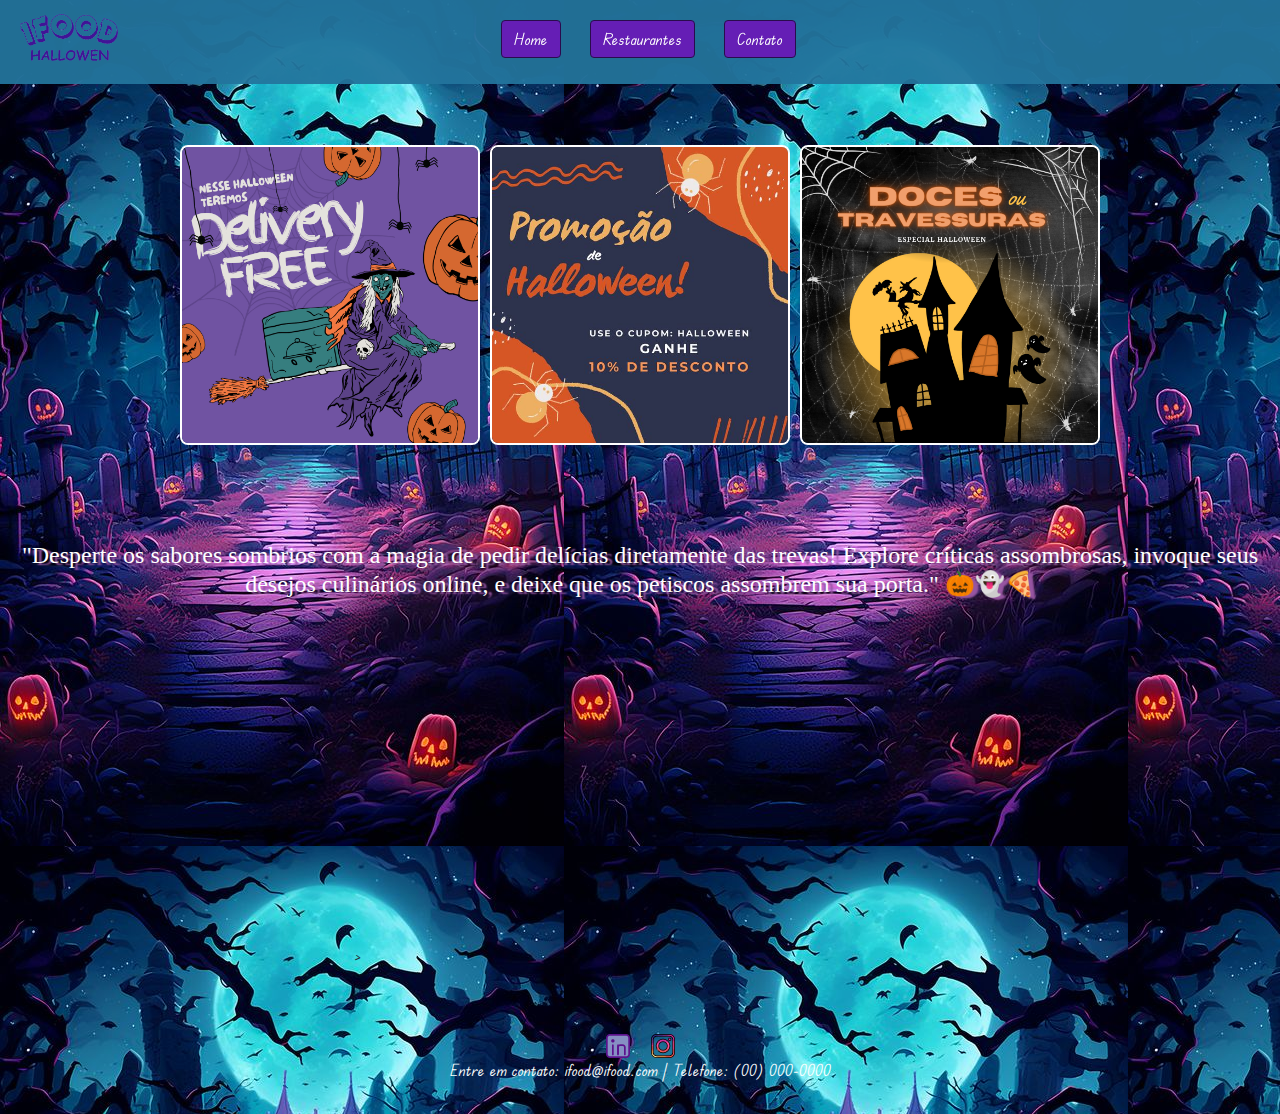
<file: index.html>
<!DOCTYPE html>
<html lang="pt-br">
    <head>
        <meta charset="UTF-8">
        <meta name="viewport" content="width=device-width, initial-scale=1.0">
        <title>iFood</title>
        <link rel="icon" href="image/iFood (7).png" type="image/x-icon">
        <link rel="stylesheet" href="https://stackpath.bootstrapcdn.com/bootstrap/4.5.2/css/bootstrap.min.css">
        <link rel="stylesheet" href="style.css">
    </head>
<body>

<div class="container-fluid d-flex justify-content-center my-3">
    <nav>
        <div class="container-fluid">
            <img src="image/iFood.png" alt="Logo iFood" class="img-fluid small-logo">
               <ul class="list-inline">
            <li class="list-inline-item ml-3"><a class="btn btn-primary" href="index.html">Home</a></li>
            <li class="list-inline-item ml-3"><a class="btn btn-primary" href="restaurantes.html">Restaurantes</a></li>
            <li class="list-inline-item ml-3"><a class="btn btn-primary" href="contato.html">Contato</a></li>
        </ul>
        </div>
    </nav>
</div>

<header class="bg-dark text-white text-center py-5">
    <div class="d-flex justify-content-center align-items-center">
        <img src="image/hallowen1.png" alt="imagemhallowen" class="img-fluid smaller-image" id="image1">
        <img src="image/promohallowen.jpg" alt="imagemhallowen" class="img-fluid smaller-image" id="image2">
        <img src="image/hallowen2.png" alt="imagemhallowen" class="img-fluid smaller-image" id="image3">
    </div>
</header>

<section id="home" class="text-center my-5">
    <p class="mt-3"> <h4>"Desperte os sabores sombrios com a magia de pedir delícias diretamente das trevas! Explore críticas assombrosas, invoque seus desejos culinários online, e deixe que os petiscos assombrem sua porta." 🎃👻🍕</h4> </p>
</section>

<section id="video-section" class="text-center my-5">>
    <iframe width="560" height="315" src="https://www.youtube.com/embed/zUqdKwbC6_k?si=3lnt29tyQ8cTDMBg" title="YouTube video player" frameborder="0" allow="accelerometer; autoplay; clipboard-write; encrypted-media; gyroscope; picture-in-picture; web-share" allowfullscreen></iframe>
</section>

 <script src="https://code.jquery.com/jquery-3.5.1.slim.min.js"></script>
 <script src="https://cdn.jsdelivr.net/npm/@popperjs/core@2.0.9/dist/umd/popper.min.js"></script>
 <script src="https://stackpath.bootstrapcdn.com/bootstrap/4.5.2/js/bootstrap.min.js"></script>
 <script>
        function onSubmit () {
            alert('Feedback enviado com sucesso!');
        }
 </script>

</body>
<footer class="bg-dark text-white text-center py-3 footer">
    <div>
     <a href="https://www.linkedin.com/company/ifood-/" target="_blank" class="text-white mx-2">
         <img src="image/linkedin (1).png" alt="redesocial">
         
     </a>
     <a href="https://www.instagram.com/ifoodbrasil/" target="_blank" class="text-white mx-2">
         <img src="image/instagram.png" alt="redesocial">
        
     </a>
 </div>
 <p>Entre em contato: ifood@ifood.com | Telefone: (00) 000-0000</p>
</footer>
</html>
</file>
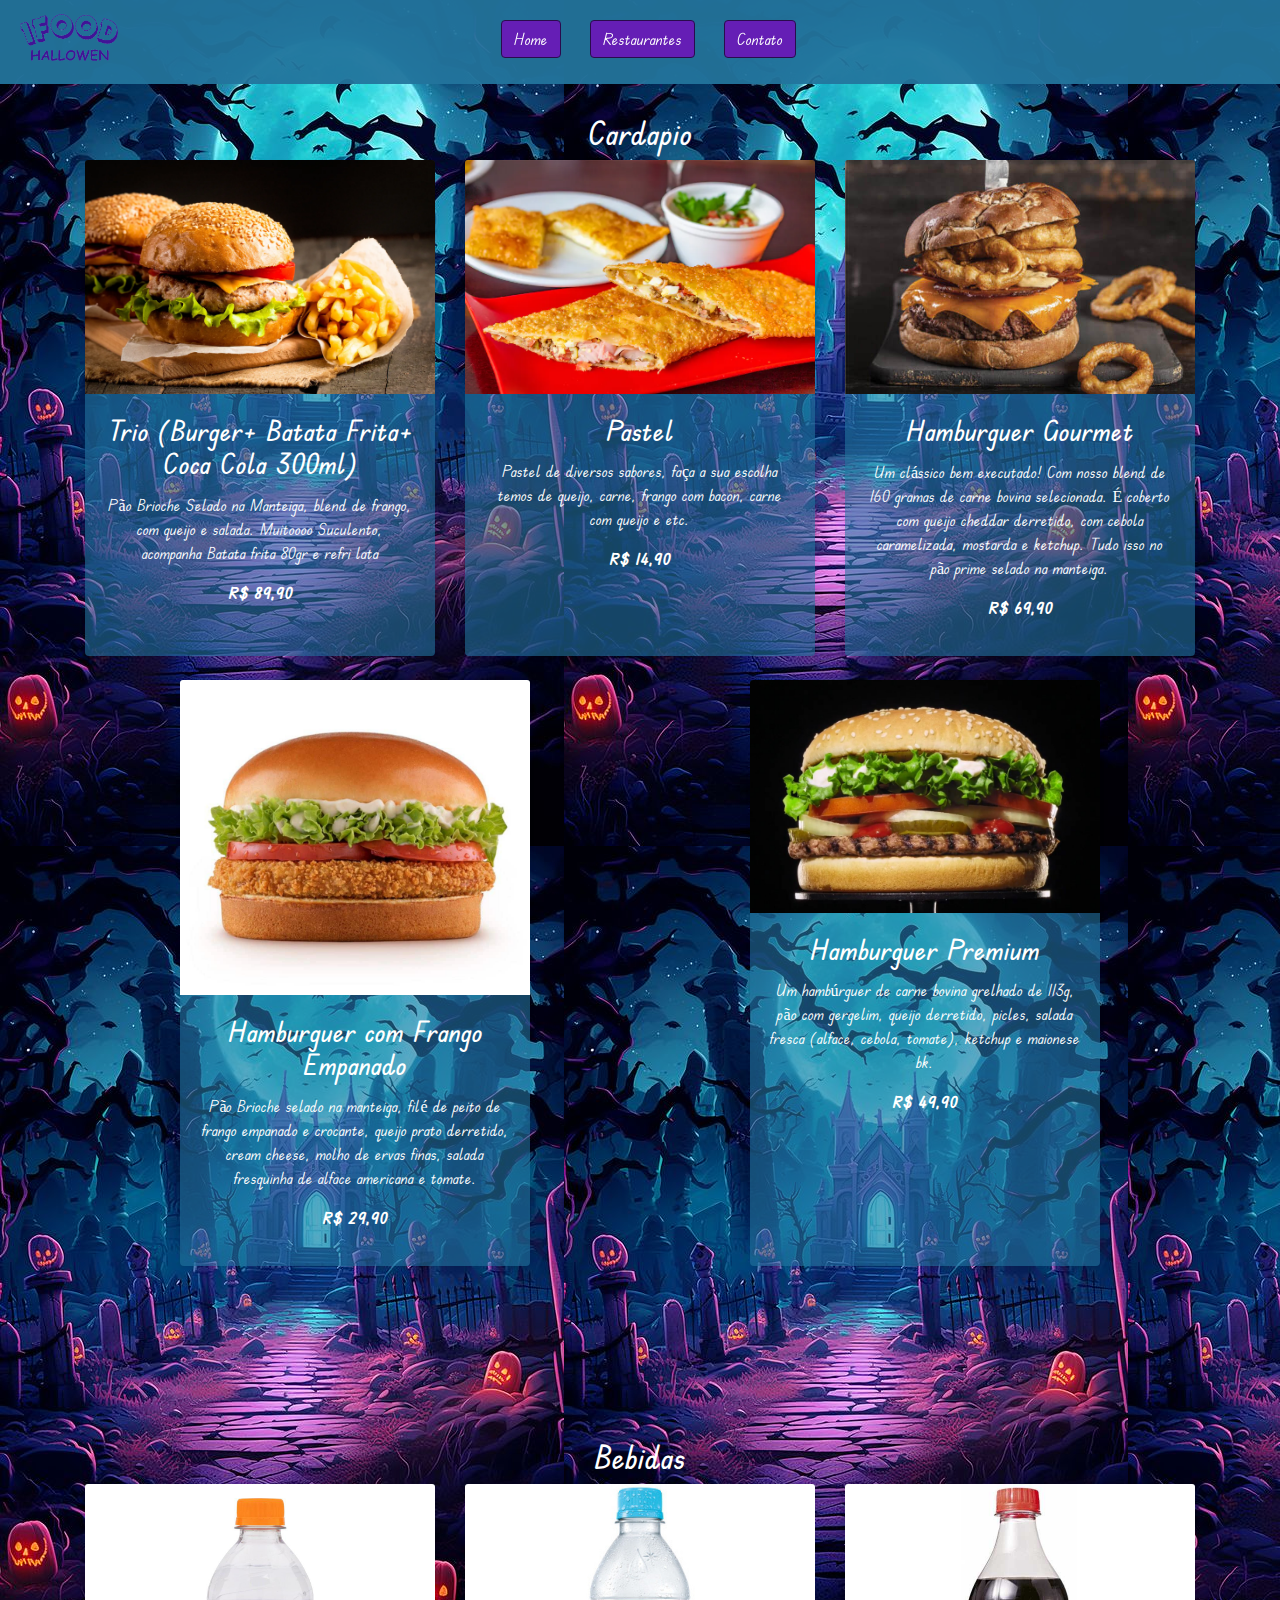
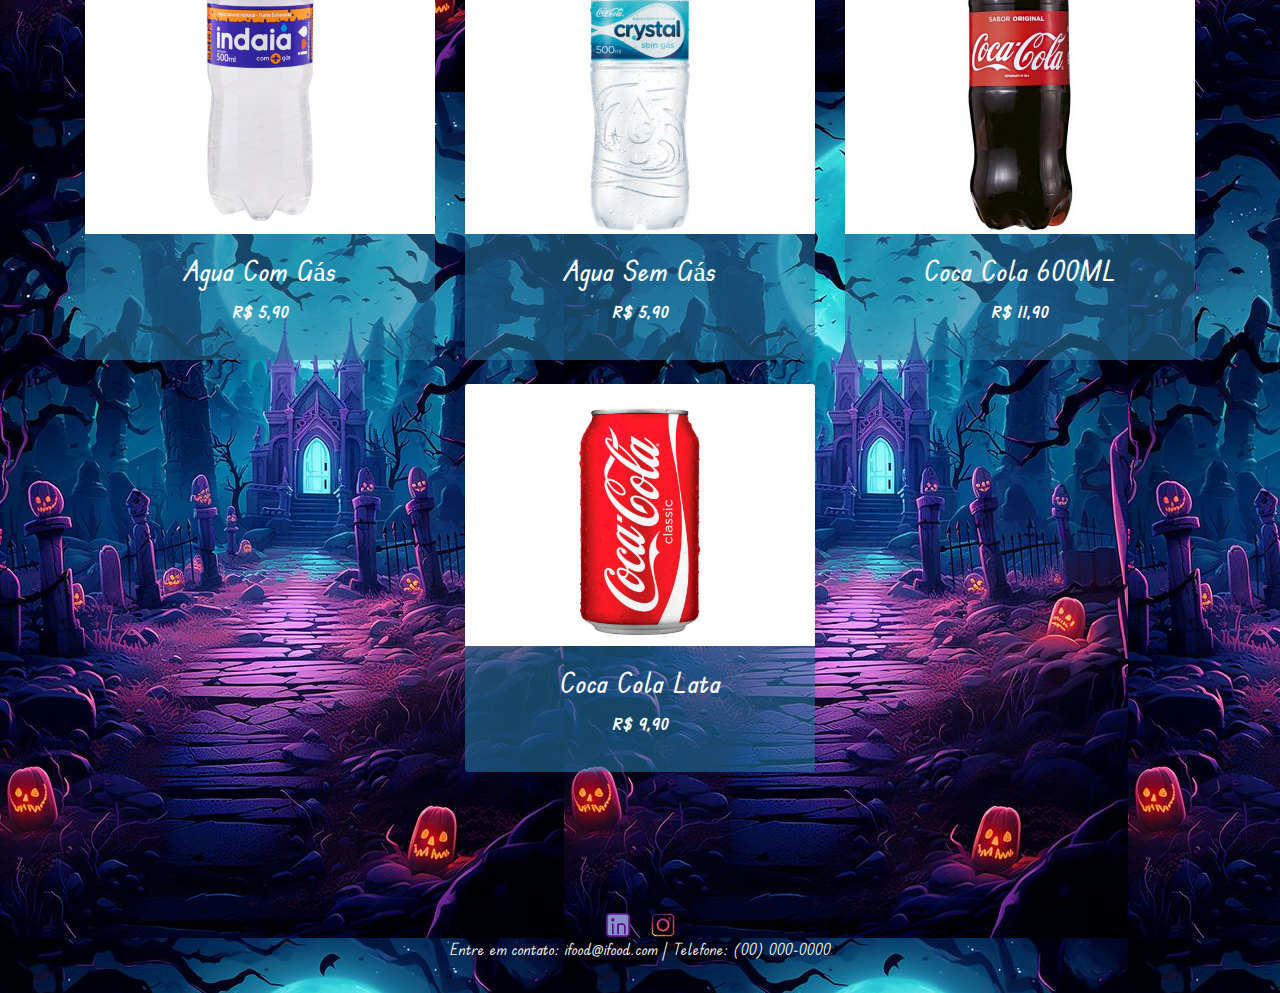
<file: fastlanefood.html>
<!DOCTYPE html>
<html lang="pt-br">
<head>
    <meta charset="UTF-8">
    <meta name="viewport" content="width=device-width, initial-scale=1.0">
    <title>iFood</title>
    <link rel="icon" href="image/iFood (7).png" type="image/x-icon">
    <link rel="stylesheet" href="https://stackpath.bootstrapcdn.com/bootstrap/4.5.2/css/bootstrap.min.css">
    <link rel="stylesheet" href="style.css">
</head>
<body>
    <div class="container-fluid d-flex justify-content-center my-3">
    
        <nav>
            <div class="container-fluid">
                 <img src="image/iFood.png" alt="Logo iFood" class="img-fluid small-logo">
                   <ul class="list-inline">
                <li class="list-inline-item ml-3"><a class="btn btn-primary" href="index.html">Home</a></li>
                <li class="list-inline-item ml-3"><a class="btn btn-primary" href="restaurantes.html">Restaurantes</a></li>
                <li class="list-inline-item ml-3"><a class="btn btn-primary" href="contato.html">Contato</a></li>
            </ul>
            </div> 
        </nav>
    </div>
    
    <section id="catalogo" class="text-center my-5">
        <h2>Cardapio</h2>
        <div class="container">
            <div class="row d-flex justify-content-around">
    
                <div class="col-md-4 mb-4">
                    <div class="card h-100 shadow-sm">
                        <img src="image/fastfood/hamburguer.webp" class="card-img-top" alt="Trio (Burger+ Batata Frita+ Coca Cola 300ml)">
                        <div class="card-body">
                            <h3 class="card-title">Trio (Burger+ Batata Frita+ Coca Cola 300ml)</h3>
                            <p class="card-text">
                                Pão Brioche Selado na Manteiga, blend de frango, com queijo e salada. Muitoooo Suculento, acompanha Batata frita 80gr e refri lata
                            </p>
                            <p><strong>R$ 89,90</strong></p>
                        </div>
                    </div>
                </div>
    
                <div class="col-md-4 mb-4">
                    <div class="card h-100 shadow-sm">
                        <img src="image/fastfood/pastel.webp" class="card-img-top" alt="Pastel">
                        <div class="card-body">
                            <h3 class="card-title">Pastel</h3>
                            <p class="card-text">Pastel de diversos sabores, faça a sua escolha temos de queijo, carne, frango com bacon, carne com queijo e etc.</p>
                            <p><strong>R$ 14,90</strong></p>
                        </div>
                    </div>
                </div>
    
                <div class="col-md-4 mb-4">
                    <div class="card h-100 shadow-sm">
                        <img src="image/fastfood/sanduiche_bacon.jpg" class="card-img-top" alt="Hamburguer Gourmet">
                        <div class="card-body">
                            <h3 class="card-title">Hamburguer Gourmet</h3>
                            <p class="card-text">Um clássico bem executado! Com nosso blend de 160 gramas de carne bovina selecionada. É coberto com queijo cheddar derretido, com cebola caramelizada, mostarda e ketchup. Tudo isso no pão prime selado na manteiga.</p>
                            <p><strong>R$ 69,90</strong></p>
                        </div>
                    </div>
                </div>
    
                <div class="col-md-4 mb-4">
                    <div class="card h-100 shadow-sm">
                        <img src="image/fastfood/sanduiche_frango.jpg" class="card-img-top" alt="Hamburguer com Frango Empanado">
                        <div class="card-body">
                            <h3 class="card-title">Hamburguer com Frango Empanado</h3>
                            <p class="card-text">Pão Brioche selado na manteiga, filé de peito de frango empanado e crocante, queijo prato derretido, cream cheese, molho de ervas finas, salada fresquinha de alface americana e tomate.</p>
                            <p><strong>R$ 29,90</strong></p>
                        </div>
                    </div>
                </div>
    
                <div class="col-md-4 mb-4">
                    <div class="card h-100 shadow-sm">
                        <img src="image/fastfood/sanduiche_Whooper.jpg" class="card-img-top" alt="Hamburguer Premium">
                        <div class="card-body">
                            <h3 class="card-title">Hamburguer Premium</h3>
                            <p class="card-text">Um hambúrguer de carne bovina grelhado de 113g, pão com gergelim, queijo derretido, picles, salada fresca (alface, cebola, tomate), ketchup e maionese bk.</p>
                            <p><strong>R$ 49,90</strong></p>
                        </div>
                    </div>
                </div>
    
            </div>
        </div>
    </section>
    
    <section id="catalogo" class="text-center my-5">
        <h2>Bebidas</h2>
        <div class="container">
            <div class="row d-flex justify-content-around">
    
                <div class="col-md-4 mb-4">
                    <div class="card h-100 shadow-sm">
                        <img src="image/bebidas/aguacomgas.jpeg" class="card-img-top" alt="Agua Com Gás">
                        <div class="card-body">
                            <h3 class="card-title">Agua Com Gás</h3>
                            <p><strong>R$ 5,90</strong></p>
                        </div>
                    </div>
                </div>
    
                <div class="col-md-4 mb-4">
                    <div class="card h-100 shadow-sm">
                        <img src="image/bebidas/aguasemgas.jpg" class="card-img-top" alt="Agua Sem Gás">
                        <div class="card-body">
                            <h3 class="card-title">Agua Sem Gás</h3>
                            <p><strong>R$ 5,90</strong></p>
                        </div>
                    </div>
                </div>
    
                <div class="col-md-4 mb-4">
                    <div class="card h-100 shadow-sm">
                        <img src="image/bebidas/coca600.jpg" class="card-img-top" alt="Coca Cola 600ML">
                        <div class="card-body">
                            <h3 class="card-title">Coca Cola 600ML</h3>
                            <p><strong>R$ 11,90</strong></p>
                        </div>
                    </div>
                </div>
    
                <div class="col-md-4 mb-4">
                    <div class="card h-100 shadow-sm">
                        <img src="image/bebidas/cocalata.webp" class="card-img-top" alt="Coca Cola Lata">
                        <div class="card-body">
                            <h3 class="card-title">Coca Cola Lata</h3>
                            <p><strong>R$ 9,90</strong></p>
                        </div>
                    </div>
                </div>
            </div>
        </div>
    </section>    
</body>
<footer class="bg-dark text-white text-center py-3 footer">
    <div>
     <a href="https://www.linkedin.com/company/ifood-/" target="_blank" class="text-white mx-2">
         <img src="image/linkedin (1).png" alt="redesocial">
         
     </a>
     <a href="https://www.instagram.com/ifoodbrasil/" target="_blank" class="text-white mx-2">
         <img src="image/instagram.png" alt="redesocial">
        
     </a>
 </div>
 <p>Entre em contato: ifood@ifood.com | Telefone: (00) 000-0000</p>
</footer>
</html>
</file>
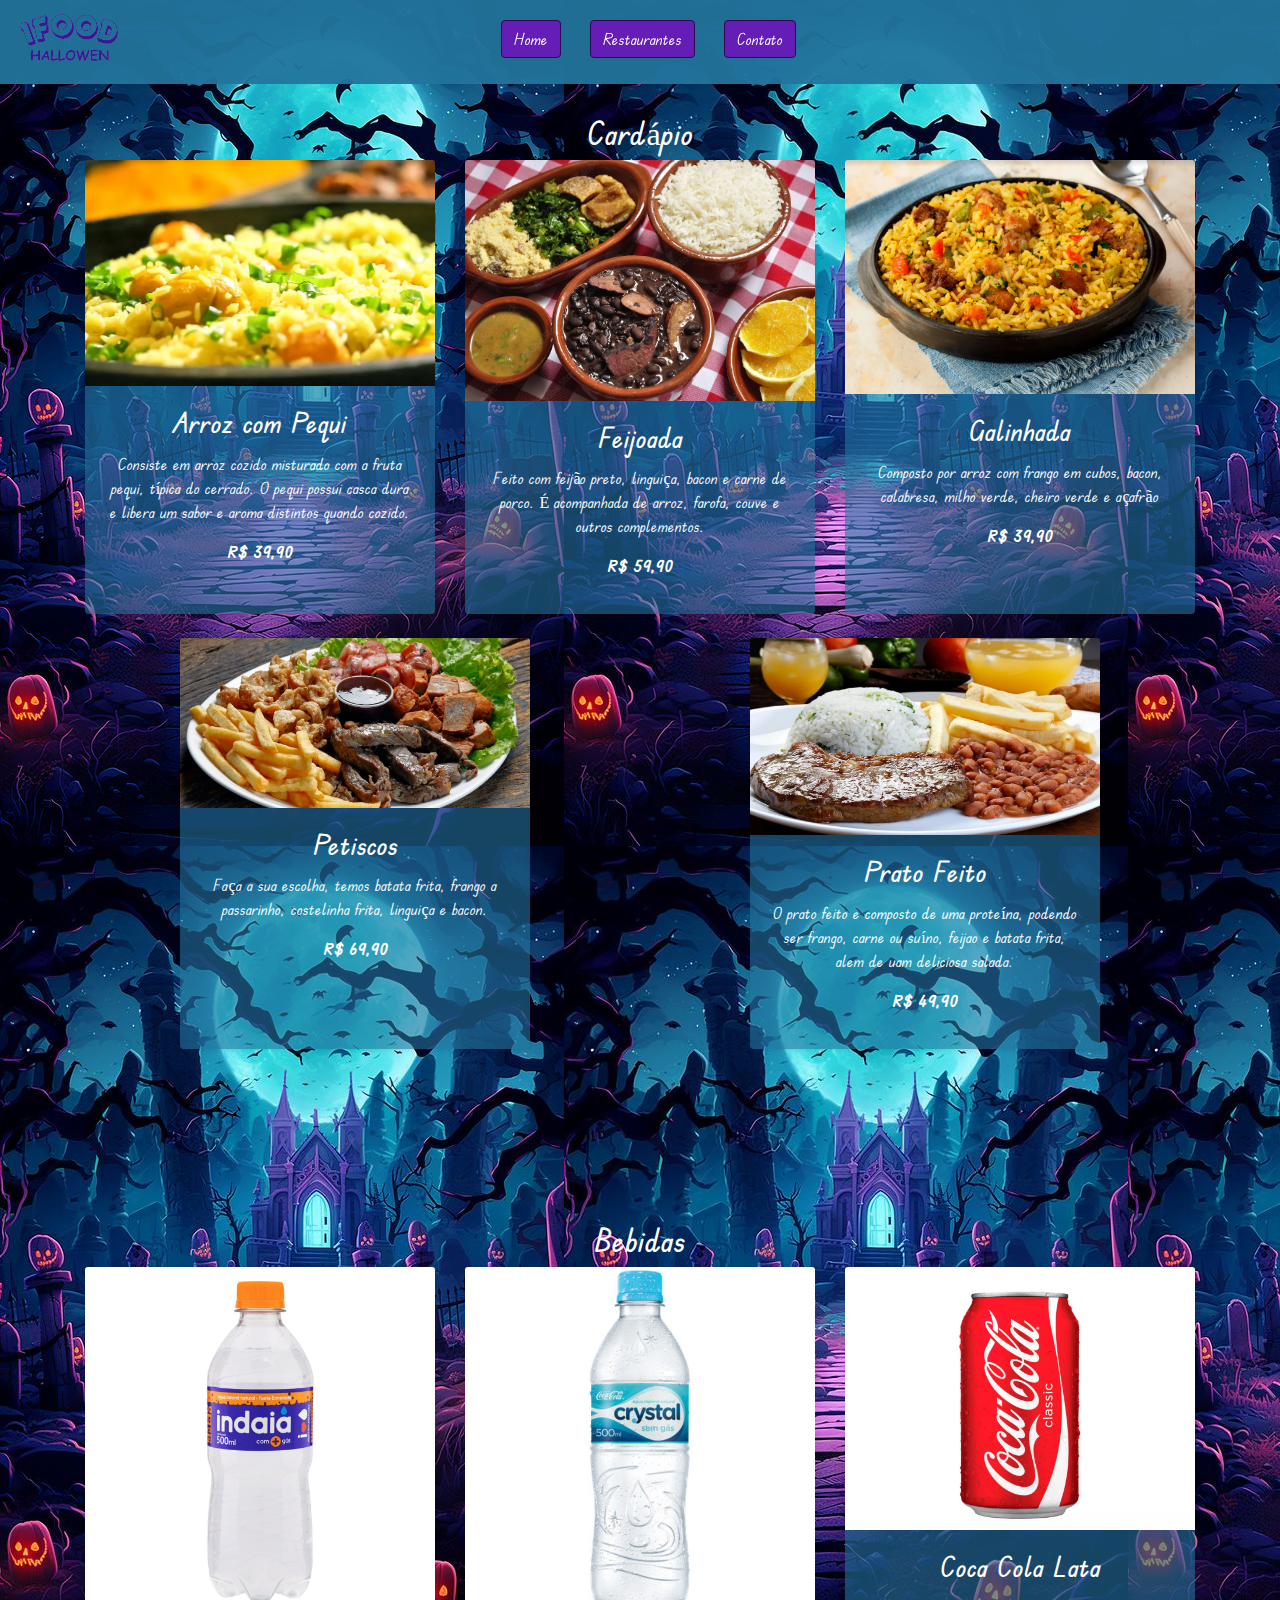
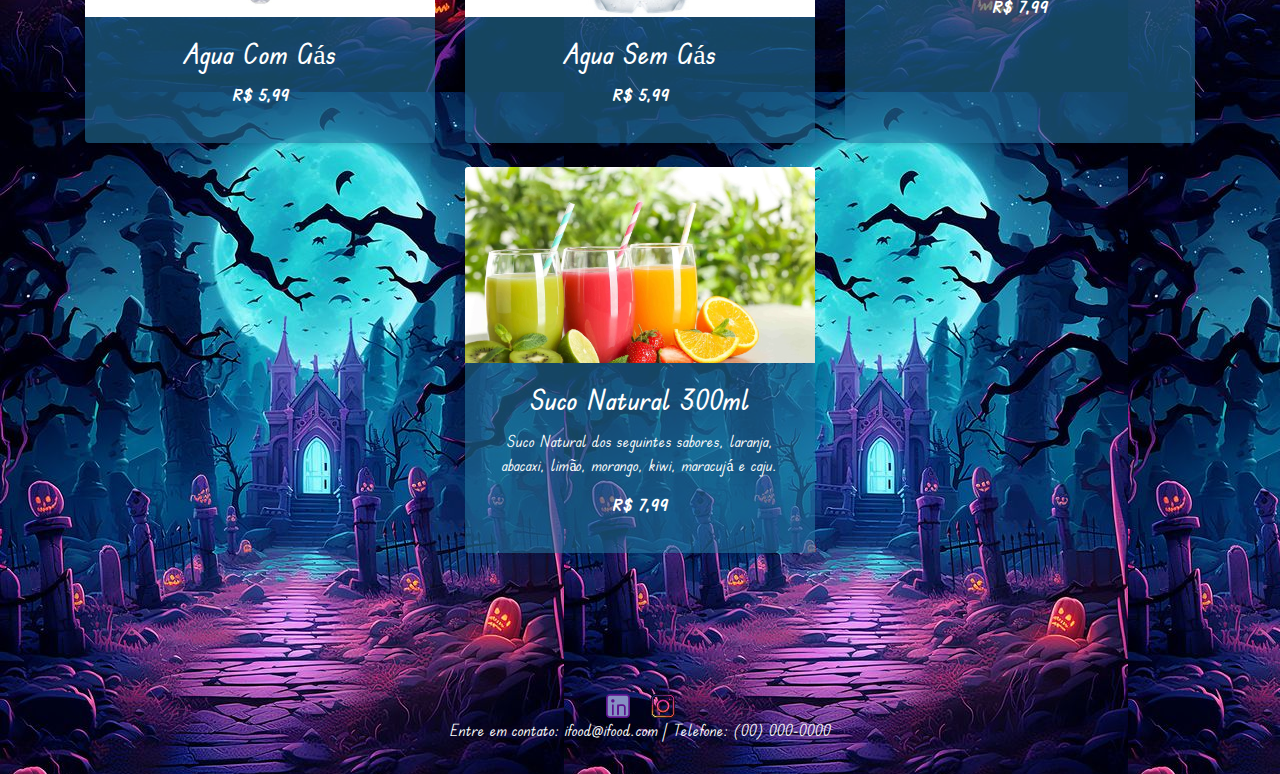
<file: gastronomiabrasileira.html>
<!DOCTYPE html>
<html lang="pt-br">
<head>
    <meta charset="UTF-8">
    <meta name="viewport" content="width=device-width, initial-scale=1.0">
    <title>iFood</title>
    <link rel="icon" href="image/iFood (7).png" type="image/x-icon">
    <link rel="stylesheet" href="https://stackpath.bootstrapcdn.com/bootstrap/4.5.2/css/bootstrap.min.css">
    <link rel="stylesheet" href="style.css">
</head>
<body>
    <div class="container-fluid d-flex justify-content-center my-3">
    
        <nav>
            <div class="container-fluid">
                 <img src="image/iFood.png" alt="Logo iFood" class="img-fluid small-logo">
                   <ul class="list-inline">
                <li class="list-inline-item ml-3"><a class="btn btn-primary" href="index.html">Home</a></li>
                <li class="list-inline-item ml-3"><a class="btn btn-primary" href="restaurantes.html">Restaurantes</a></li>
                <li class="list-inline-item ml-3"><a class="btn btn-primary" href="contato.html">Contato</a></li>
            </ul>
            </div> 
        </nav>
    </div>
    
    <section id="catalogo" class="text-center my-5">
        <h2>Cardápio</h2>
        <div class="container">
            <div class="row d-flex justify-content-around">

                <div class="col-md-4 mb-4">
                    <div class="card h-100 shadow-sm">
                        <img src="image/brasileira/arrozpequi.webp" class="card-img-top">
                        <div class="card-body">
                            <h3 class="card-title">Arroz com Pequi</h3>
                            <p class="card-text">Consiste em arroz cozido misturado com a fruta pequi, típica do cerrado. O pequi possui casca dura e libera um sabor e aroma distintos quando cozido.</p>
                            <p><strong>R$ 39,90</strong></p>
                        </div>
                    </div>
                </div>

                <div class="col-md-4 mb-4">
                    <div class="card h-100 shadow-sm">
                        <img src="image/brasileira/feijoada.jpg" class="card-img-top">
                        <div class="card-body">
                            <h3 class="card-title">Feijoada</h3>
                            <p class="card-text">Feito com feijão preto, linguiça, bacon e carne de porco. É acompanhada de arroz, farofa, couve e outros complementos.</p>
                            <p><strong>R$ 59,90</strong></p>
                        </div>
                    </div>
                </div>

                <div class="col-md-4 mb-4">
                        <div class="card h-100 shadow-sm">
                            <img src="image/brasileira/galinhada.webp" class="card-img-top">
                            <div class="card-body">
                                <h3 class="card-title">Galinhada</h3>
                                <p class="card-text">Composto por arroz com frango em cubos, bacon, calabresa, milho verde, cheiro verde e açafrão</p>
                                <p><strong>R$ 39,90</strong></p>
                            </div>
                        </div>
                    </div>
                            
                    <div class="col-md-4 mb-4">
                        <div class="card h-100 shadow-sm">
                            <img src="image/brasileira/petiscos.webp" class="card-img-top">
                            <div class="card-body">
                                <h3 class="card-title">Petiscos</h3>
                                <p class="card-text">Faça a sua escolha, temos batata frita, frango a passarinho, costelinha frita, linguiça e bacon.</p>
                                <p><strong>R$ 69,90</strong></p>
                            </div>
                       </div>
                    </div>
    
                    <div class="col-md-4 mb-4">
                        <div class="card h-100 shadow-sm">
                            <img src="image/brasileira/pratofeito.jpg"  class="card-img-top">
                            <div class="card-body">
                                <h3 class="card-title">Prato Feito</h3>
                                <p class="card-text">O prato feito e composto de uma proteína, podendo ser frango, carne ou suíno, feijao e batata frita, alem de uam deliciosa salada.</p>
                                <p><strong>R$ 49,90</strong></p>
                            </div>
                        </div>
                    </div>
            </div>
    </section> 
    <section id="catalogo" class="text-center my-5">
      <h2>Bebidas</h2>
        <div class="container">
            <div class="row d-flex justify-content-around">
            
                <div class="col-md-4 mb-4">
                    <div class="card h-100 shadow-sm">
                         <img src="image/bebidas/aguacomgas.jpeg" class="card-img-top">
                            <div class="card-body">
                               <h3 class="card-title">Agua Com Gás</h3>
                               <p><strong>R$ 5,99</strong></p>
                            </div>
                    </div>
                </div>
            
                <div class="col-md-4 mb-4">
                    <div class="card h-100 shadow-sm">
                        <img src="image/bebidas/aguasemgas.jpg" class="card-img-top">
                            <div class="card-body">
                                <h3 class="card-title">Agua Sem Gás</h3>
                                <p><strong>R$ 5,99</strong></p>
                            </div>
                    </div>
                </div>
            
                <div class="col-md-4 mb-4">
                    <div class="card h-100 shadow-sm">
                        <img src="image/bebidas/cocalata.webp" class="card-img-top">
                            <div class="card-body">
                                <h3 class="card-title">Coca Cola Lata</h3>
                                <p><strong>R$ 7,99</strong></p>
                            </div>
                    </div>
                </div>
            
                <div class="col-md-4 mb-4">
                    <div class="card h-100 shadow-sm">
                        <img src="image/bebidas/suco.webp" class="card-img-top">
                            <div class="card-body">
                                <h3 class="card-title">Suco Natural 300ml</h3>
                                <p class="card-text">Suco Natural dos seguintes sabores, laranja, abacaxi, limão, morango, kiwi, maracujá e caju.</p>
                                <p><strong>R$ 7,99</strong></p>
                            </div>
                    </div>
                </div>
            
        </div>               
    </section>    
</body>
<footer class="bg-dark text-white text-center py-3 footer">
    <div>
     <a href="https://www.linkedin.com/company/ifood-/" target="_blank" class="text-white mx-2">
         <img src="image/linkedin (1).png" alt="redesocial">
         
     </a>
     <a href="https://www.instagram.com/ifoodbrasil/" target="_blank" class="text-white mx-2">
         <img src="image/instagram.png" alt="redesocial">
        
     </a>
 </div>
 <p>Entre em contato: ifood@ifood.com | Telefone: (00) 000-0000</p>
</footer>
</html>
</file>
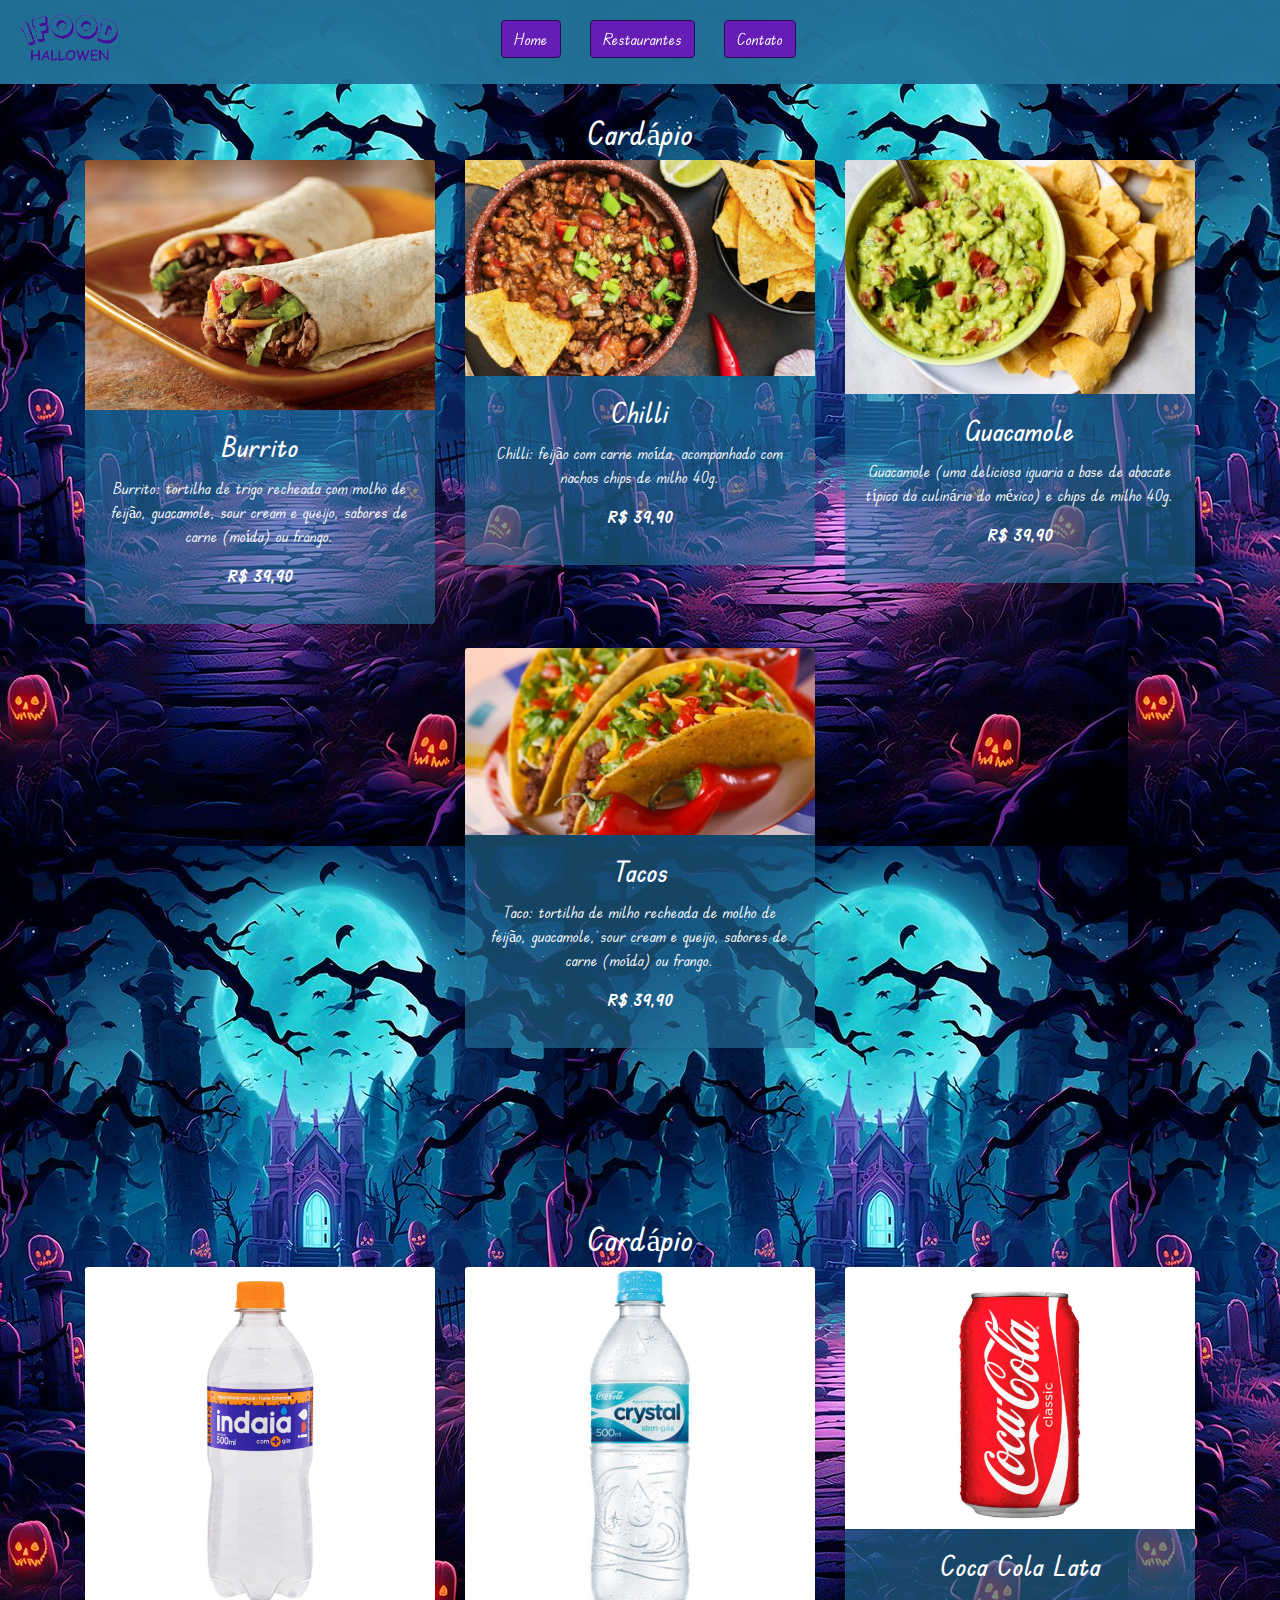
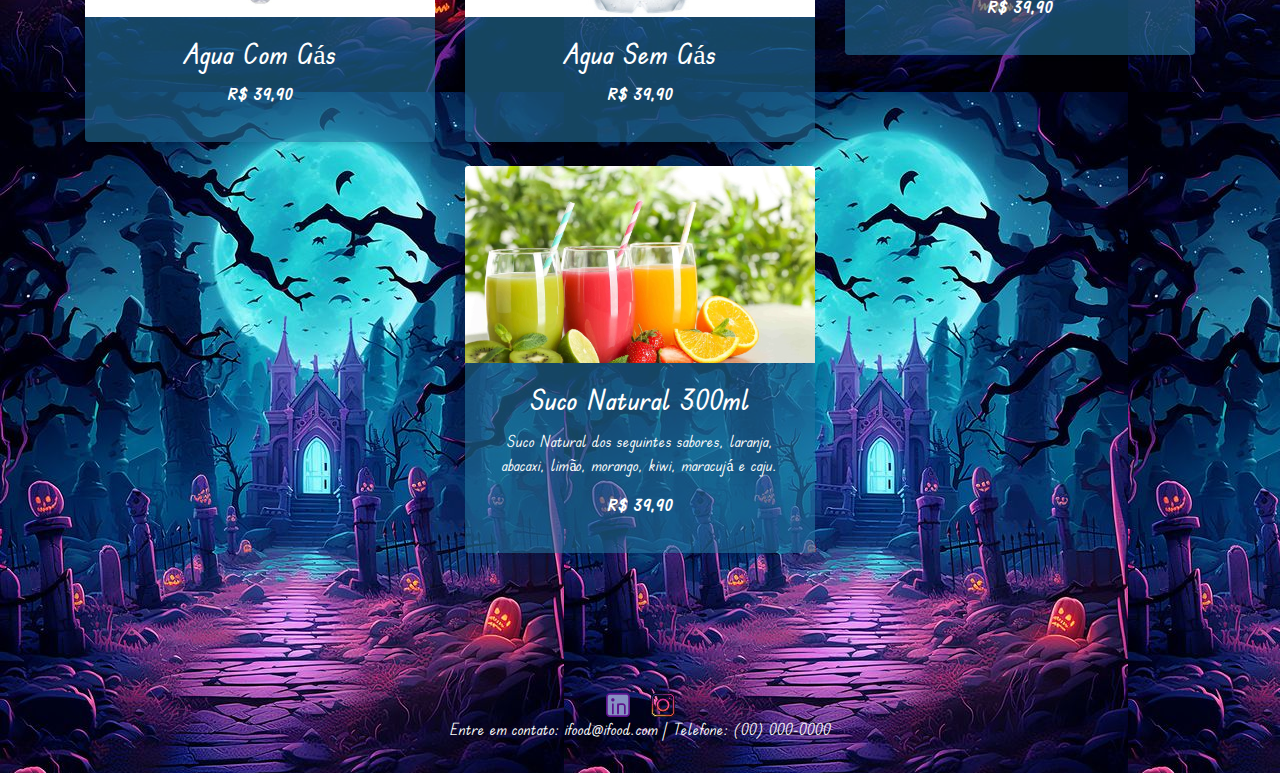
<file: jalapenogrill.html>
<!DOCTYPE html>
<html lang="pt-br">
<head>
    <meta charset="UTF-8">
    <meta name="viewport" content="width=device-width, initial-scale=1.0">
    <title>iFood</title>
    <link rel="icon" href="image/iFood (7).png" type="image/x-icon">
    <link rel="stylesheet" href="https://stackpath.bootstrapcdn.com/bootstrap/4.5.2/css/bootstrap.min.css">
    <link rel="stylesheet" href="style.css">
</head>
<body>
    <div class="container-fluid d-flex justify-content-center my-3">
    
        <nav>
            <div class="container-fluid">
                 <img src="image/iFood.png" alt="Logo iFood" class="img-fluid small-logo">
                   <ul class="list-inline">
                <li class="list-inline-item ml-3"><a class="btn btn-primary" href="index.html">Home</a></li>
                <li class="list-inline-item ml-3"><a class="btn btn-primary" href="restaurantes.html">Restaurantes</a></li>
                <li class="list-inline-item ml-3"><a class="btn btn-primary" href="contato.html">Contato</a></li>
            </ul>
            </div> 
        </nav>
    </div>
    
    <section id="catalogo" class="text-center my-5">
        <h2>Cardápio</h2>
            <div class="container">   
                <div class="row d-flex justify-content-around">

                    <div class="col-md-4 mb-4">
                        <div class="card shadow-sm">
                            <img src="image/mexicano/burrito.jpg" alt="Prato 1" class="card-img-top">
                            <div class="card-body">
                                <h3 class="card-title">Burrito</h3>
                                <p class="card-text">Burrito: tortilha de trigo recheada com molho de feijão, guacamole, sour cream e queijo, sabores de carne (moída) ou frango.</p>   
                                <p><strong>R$ 39,90</strong></p>         
                            </div>
                        </div>
                    </div>
    
                    <div class="col-md-4 mb-4">
                        <div class="card shadow-sm">
                            <img src="image/mexicano/chili.jpg">
                            <div class="card-body">
                                <h3 class="card-title">Chilli</h3>
                                <p class="card-text">Chilli: feijão com carne moída, acompanhado com nachos chips de milho 40g.</p>
                                <p><strong>R$ 39,90</strong></p>
                            </div>
                        </div>
                    </div>
    
                    <div class="col-md-4 mb-4">
                        <div class="card shadow-sm">
                            <img src="image/mexicano/guacamole.jpg" alt="Prato 3" class="card-img-top">
                            <div class="card-body">
                                <h3 class="card-title">Guacamole</h3>
                                <p class="card-text">Guacamole (uma deliciosa iguaria a base de abacate típica da culinária do méxico) e chips de milho 40g.</p>
                                <p><strong>R$ 39,90</strong></p>
                            </div>
                        </div>
                    </div>
                            
                    <div class="col-md-4 mb-4">
                        <div class="card shadow-sm">
                            <img src="image/mexicano/tacos.jpg" alt="Prato 3" class="card-img-top">
                            <div class="card-body">
                                <h3 class="card-title">Tacos</h3>
                                <p class="card-text">Taco: tortilha de milho recheada de molho de feijão, guacamole, sour cream e queijo, sabores de carne (moída) ou frango.</p>
                                <p><strong>R$ 39,90</strong></p>
                            </div>
                       </div>
                    </div>
                 </div>
            </div>
    </section>
    <section id="catalogo" class="text-center my-5">
        <h2>Cardápio</h2>
            <div class="container">   
                <div class="row d-flex justify-content-around">

                    <div class="col-md-4 mb-4">
                        <div class="card shadow-sm">
                            <img src="image/bebidas/aguacomgas.jpeg" alt="Prato 3" class="card-img-top">
                            <div class="card-body">
                                <h3 class="card-title">Agua Com Gás</h3>
                                <p><strong>R$ 39,90</strong></p>
                            </div>
                        </div>
                    </div>

                    <div class="col-md-4 mb-4">
                        <div class="card shadow-sm">
                            <img src="image/bebidas/aguasemgas.jpg" alt="Prato 3" class="card-img-top">
                            <div class="card-body">
                                <h3 class="card-title">Agua Sem Gás</h3>
                                <p><strong>R$ 39,90</strong></p>
                            </div>
                        </div>
                    </div>

                    <div class="col-md-4 mb-4">
                        <div class="card shadow-sm">
                            <img src="image/bebidas/cocalata.webp" alt="Prato 3" class="card-img-top">
                            <div class="card-body">
                                <h3 class="card-title">Coca Cola Lata</h3>
                                <p><strong>R$ 39,90</strong></p>
                            </div>
                        </div>
                    </div>

                    <div class="col-md-4 mb-4">
                        <div class="card shadow-sm">
                            <img src="image/bebidas/suco.webp" alt="Prato 3" class="card-img-top">
                            <div class="card-body">
                                <h3 class="card-title">Suco Natural 300ml</h3>
                                <p class="card-text">Suco Natural dos seguintes sabores, laranja, abacaxi, limão, morango, kiwi, maracujá e caju.</p>
                                <p><strong>R$ 39,90</strong></p>
                            </div>
                        </div>
                    </div>
               </div>
            </div>
    </section>    
</body>
<footer class="bg-dark text-white text-center py-3 footer">
    <div>
     <a href="https://www.linkedin.com/company/ifood-/" target="_blank" class="text-white mx-2">
         <img src="image/linkedin (1).png" alt="redesocial">
         
     </a>
     <a href="https://www.instagram.com/ifoodbrasil/" target="_blank" class="text-white mx-2">
         <img src="image/instagram.png" alt="redesocial">
        
     </a>
 </div>
 <p>Entre em contato: ifood@ifood.com | Telefone: (00) 000-0000</p>
</footer>
</html>
</file>
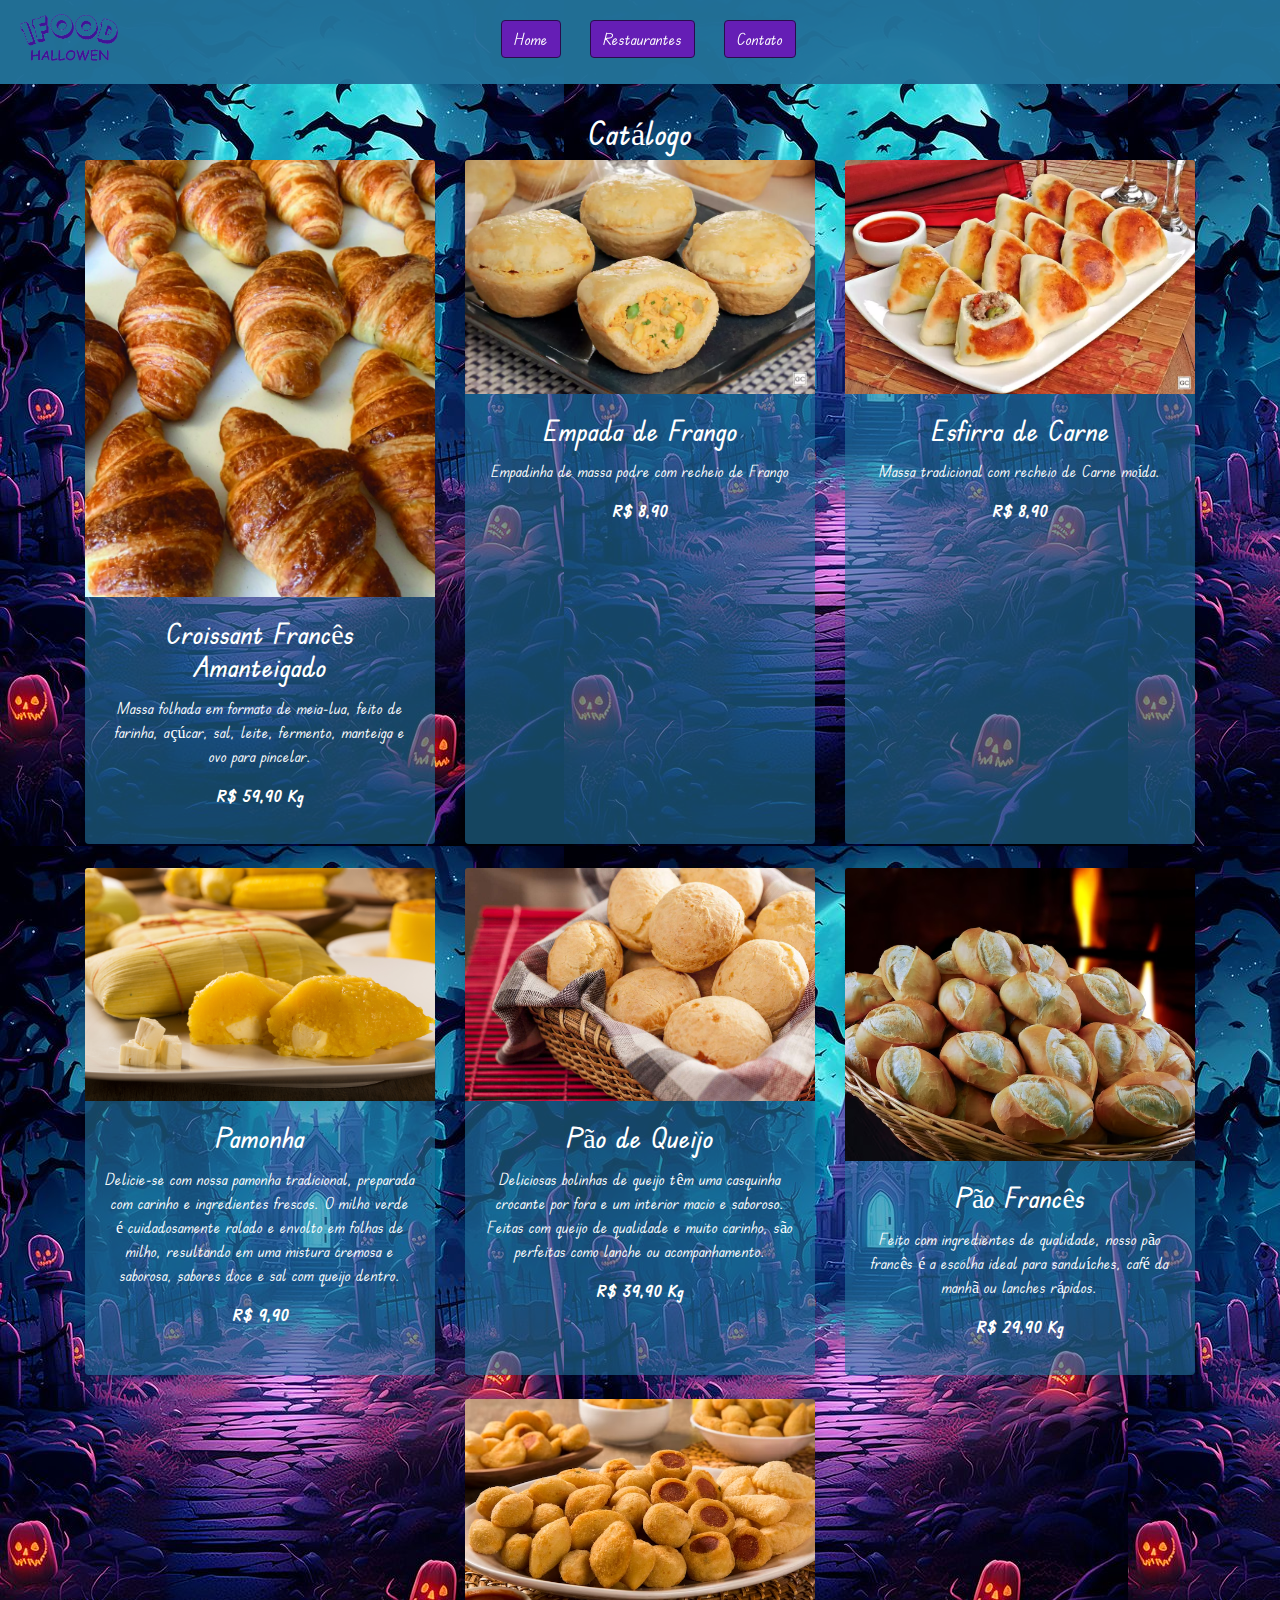
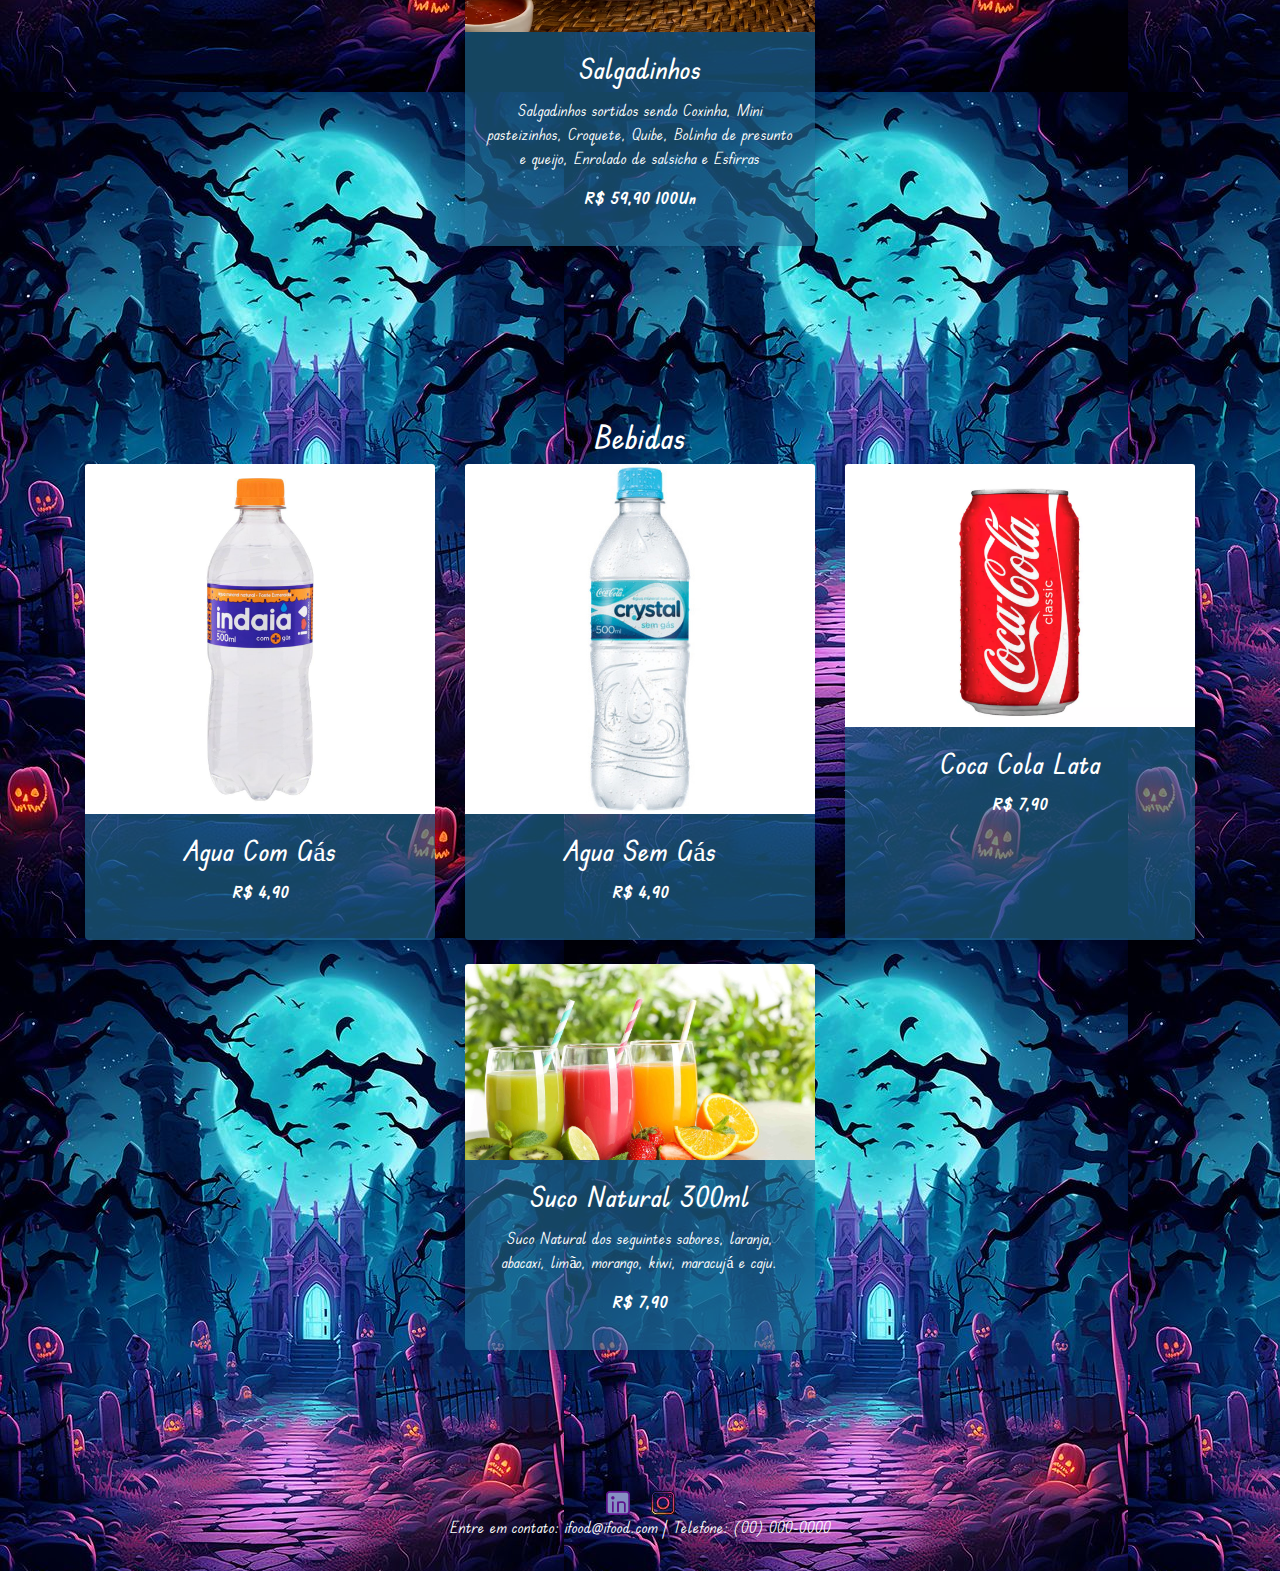
<file: paoquente.html>
<!DOCTYPE html>
<html lang="pt-br">
    <head>
        <meta charset="UTF-8">
        <meta name="viewport" content="width=device-width, initial-scale=1.0">
        <title>iFood</title>
        <link rel="icon" href="image/iFood (7).png" type="image/x-icon">
        <link rel="stylesheet" href="https://stackpath.bootstrapcdn.com/bootstrap/4.5.2/css/bootstrap.min.css">
        <link rel="stylesheet" href="style.css">
    </head>
<body>
    <div class="container-fluid d-flex justify-content-center my-3">
    
        <nav>
            <div class="container-fluid">
                 <img src="image/iFood.png" alt="Logo iFood" class="img-fluid small-logo">
                   <ul class="list-inline">
                <li class="list-inline-item ml-3"><a class="btn btn-primary" href="index.html">Home</a></li>
                <li class="list-inline-item ml-3"><a class="btn btn-primary" href="restaurantes.html">Restaurantes</a></li>
                <li class="list-inline-item ml-3"><a class="btn btn-primary" href="contato.html">Contato</a></li>
            </ul>
            </div> 
        </nav>
    </div>

    <section id="catalogo" class="text-center my-5">
        <h2>Catálogo</h2>
            <div class="container"> 
                <div class="row d-flex justify-content-around">
                    
                    <div class="col-md-4 mb-4">
                        <div class="card h-100 shadow-sm">
                            <img src="image/padaria/croissant.jpg"  class="card-img-top">
                            <div class="card-body">
                                <h3 class="card-title">Croissant Francês Amanteigado</h3>
                                <p class="card-text">Massa folhada em formato de meia-lua, feito de farinha, açúcar, sal, leite, fermento, manteiga e ovo para pincelar.</p>   
                                <p><strong>R$ 59,90 Kg</strong></p>         
                            </div>
                        </div>
                    </div>
    
                    <div class="col-md-4 mb-4">
                        <div class="card h-100 shadow-sm">
                            <img src="image/padaria/empada.webp"
                            class="card-img-top">
                            <div class="card-body">
                                <h3 class="card-title">Empada de Frango</h3>
                                <p class="card-text">Empadinha de massa podre com recheio de Frango</p>
                                <p><strong>R$ 8,90</strong></p>
                            </div>
                        </div>
                    </div>
    
                    <div class="col-md-4 mb-4">
                        <div class="card h-100 shadow-sm">
                            <img src="image/padaria/esfirra.webp"  class="card-img-top">
                            <div class="card-body">
                                <h3 class="card-title">Esfirra de Carne</h3>
                                <p class="card-text">Massa tradicional com recheio de Carne moída.</p>
                                <p><strong>R$ 8,90</strong></p>
                            </div>
                        </div>
                    </div>
                            
                    <div class="col-md-4 mb-4">
                        <div class="card h-100 shadow-sm">
                            <img src="image/padaria/pamonha.jpg"  class="card-img-top">
                            <div class="card-body">
                                <h3 class="card-title">Pamonha</h3>
                                <p class="card-text">Delicie-se com nossa pamonha tradicional, preparada com carinho e ingredientes frescos. O milho verde é cuidadosamente ralado e envolto em folhas de milho, resultando em uma mistura cremosa e saborosa, sabores doce e sal com queijo dentro.</p>
                                <p><strong>R$ 9,90</strong></p>
                            </div>
                       </div>
                    </div>

                    <div class="col-md-4 mb-4">
                      <div class="card h-100 shadow-sm">
                         <img src="image/padaria/paodequeijo.jpg" class="card-img-top">
                         <div class="card-body">
                            <h3 class="card-title">Pão de Queijo</h3>
                            <p class="card-text">Deliciosas bolinhas de queijo têm uma casquinha crocante por fora e um interior macio e saboroso. Feitas com queijo de qualidade e muito carinho, são perfeitas como lanche ou acompanhamento.</p>
                            <p><strong>R$ 39,90 Kg</strong></p>
                        </div>
                   </div>
                </div>

                <div class="col-md-4 mb-4">
                <div class="card h-100 shadow-sm">
                    <img src="image/padaria/paofrances.avif"  class="card-img-top">
                    <div class="card-body">
                        <h3 class="card-title">Pão Francês</h3>
                        <p class="card-text"> Feito com ingredientes de qualidade, nosso pão francês é a escolha ideal para sanduíches, café da manhã ou lanches rápidos.</p>
                        <p><strong>R$ 29,90 Kg</strong></p>
                    </div>
               </div>
            </div>

        <div class="col-md-4 mb-4">
            <div class="card h-100 shadow-sm">
                <img src="image/padaria/salgadossortidos.avif"  class="card-img-top">
                <div class="card-body">
                    <h3 class="card-title">Salgadinhos</h3>
                    <p class="card-text">Salgadinhos sortidos sendo Coxinha, Mini pasteizinhos, Croquete, Quibe, Bolinha de presunto e queijo, Enrolado de salsicha e Esfirras</p>
                    <p><strong>R$ 59,90 100Un</strong></p>
                </div>
           </div>
        </div>
    </div>  
    </section>

    <section id="catalogo" class="text-center my-5">
        <h2>Bebidas</h2>
              <div class="container">
                <div class="row d-flex justify-content-around">
   
                   <div class="col-md-4 mb-4">
                        <div class="card h-100 shadow-sm">
                            <img src="image/bebidas/aguacomgas.jpeg" class="card-img-top">
                            <div class="card-body">
                                <h3 class="card-title">Agua Com Gás</h3>
                                <p><strong>R$ 4,90</strong></p>
                            </div>
                        </div>
                    </div>

                    <div class="col-md-4 mb-4">
                        <div class="card h-100 shadow-sm">
                            <img src="image/bebidas/aguasemgas.jpg" class="card-img-top">
                            <div class="card-body">
                                <h3 class="card-title">Agua Sem Gás</h3>
                                <p><strong>R$ 4,90</strong></p>
                            </div>
                        </div>
                    </div>

                    <div class="col-md-4 mb-4">
                        <div class="card h-100 shadow-sm">
                            <img src="image/bebidas/cocalata.webp" class="card-img-top">
                            <div class="card-body">
                                <h3 class="card-title">Coca Cola Lata</h3>
                                <p><strong>R$ 7,90</strong></p>
                            </div>
                        </div>
                    </div>

                    <div class="col-md-4 mb-4">
                        <div class="card h-100 shadow-sm">
                            <img src="image/bebidas/suco.webp"class="card-img-top">
                            <div class="card-body">
                                <h3 class="card-title">Suco Natural 300ml</h3>
                                <p class="card-text">Suco Natural dos seguintes sabores, laranja, abacaxi, limão, morango, kiwi, maracujá e caju.</p>
                                <p><strong>R$ 7,90</strong></p>
                            </div>
                        </div>
                    </div>
            </div>
        </div>
    </section>   
</body>
<footer class="bg-dark text-white text-center py-3 footer">
    <div>
     <a href="https://www.linkedin.com/company/ifood-/" target="_blank" class="text-white mx-2">
         <img src="image/linkedin (1).png" alt="redesocial">
         
     </a>
     <a href="https://www.instagram.com/ifoodbrasil/" target="_blank" class="text-white mx-2">
         <img src="image/instagram.png" alt="redesocial">
        
     </a>
 </div>
 <p>Entre em contato: ifood@ifood.com | Telefone: (00) 000-0000</p>
</footer>
</html>
</file>
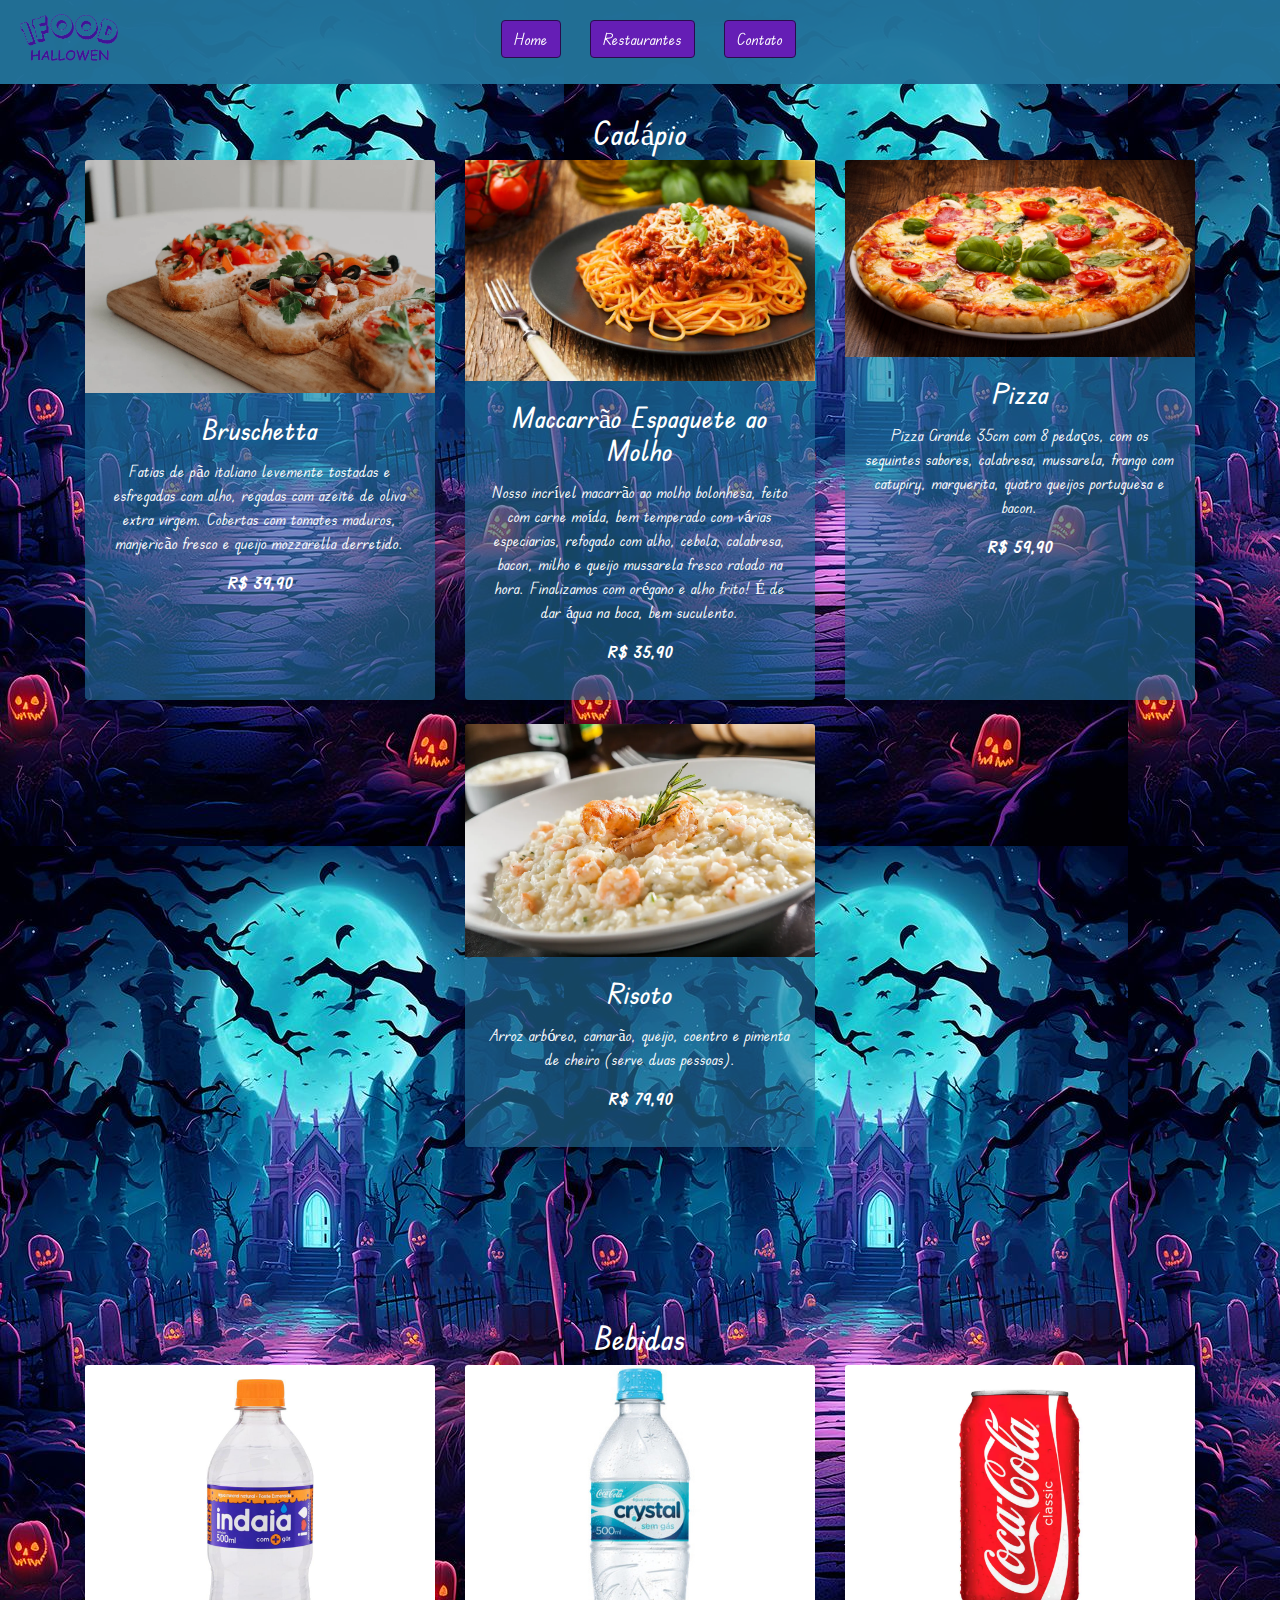
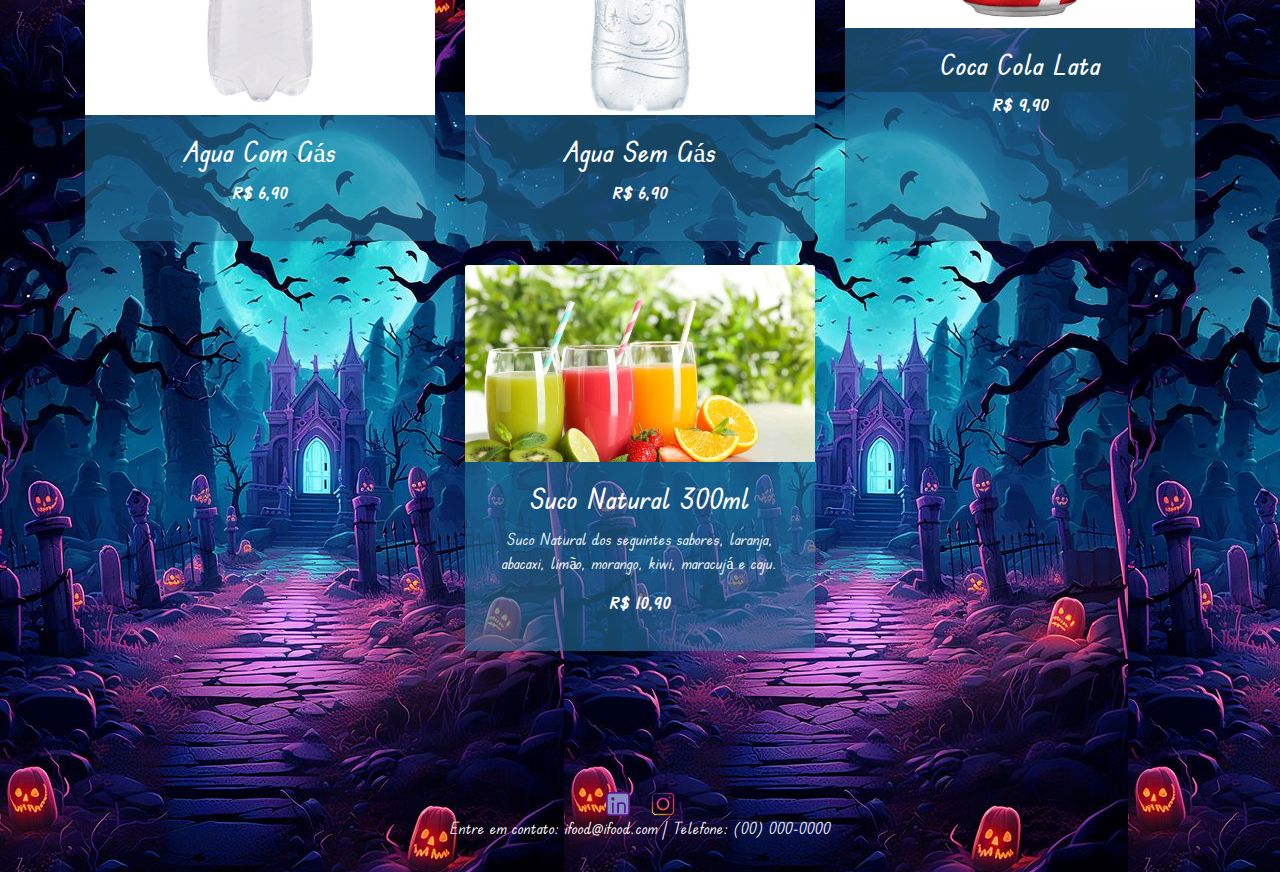
<file: saporiditalia.html>
<!DOCTYPE html>
<html lang="pt-br">
<head>
    <meta charset="UTF-8">
    <meta name="viewport" content="width=device-width, initial-scale=1.0">
    <title>iFood</title>
    <link rel="icon" href="image/iFood (7).png" type="image/x-icon">
    <link rel="stylesheet" href="https://stackpath.bootstrapcdn.com/bootstrap/4.5.2/css/bootstrap.min.css">
    <link rel="stylesheet" href="style.css">
</head>
<body>
    <div class="container-fluid d-flex justify-content-center my-3">
    
        <nav>
            <div class="container-fluid">
                 <img src="image/iFood.png" alt="Logo iFood" class="img-fluid small-logo">
                   <ul class="list-inline">
                <li class="list-inline-item ml-3"><a class="btn btn-primary" href="index.html">Home</a></li>
                <li class="list-inline-item ml-3"><a class="btn btn-primary" href="restaurantes.html">Restaurantes</a></li>
                <li class="list-inline-item ml-3"><a class="btn btn-primary" href="contato.html">Contato</a></li>
            </ul>
            </div> 
        </nav>
    </div>
    
    <section id="catalogo" class="text-center my-5">
        <h2>Cadápio</h2>
            <div class="container">
                <div class="row d-flex justify-content-around">

                    <div class="col-md-4 mb-4">
                        <div class="card h-100 shadow-sm">
                            <img src="image/italiana/bruschetta.webp" class="card-img-top">
                            <div class="card-body">
                                <h3 class="card-title">Bruschetta</h3>
                                <p class="card-text">Fatias de pão italiano levemente tostadas e esfregadas com alho, regadas com azeite de oliva extra virgem. Cobertas com tomates maduros, manjericão fresco e queijo mozzarella derretido.</p>
                                <p><strong>R$ 39,90</strong></p>            
                            </div>
                        </div>
                    </div>
    
                    <div class="col-md-4 mb-4">
                        <div class="card h-100 shadow-sm">
                            <img src="image/italiana/macarrao.jpg">
                            <div class="card-body">
                                <h3 class="card-title">Maccarrão Espaguete ao Molho</h3>
                                <p class="card-text">Nosso incrível macarrão ao molho bolonhesa, feito com carne moída, bem temperado com várias especiarias, refogado com alho, cebola, calabresa, bacon, milho e queijo mussarela fresco ralado na hora. Finalizamos com orégano e alho frito! É de dar água na boca, bem suculento.</p>
                                <p><strong>R$ 35,90</strong></p>
                            </div>
                        </div>
                    </div>
    
                    <div class="col-md-4 mb-4">
                        <div class="card h-100 shadow-sm">
                            <img src="image/italiana/pizza.jpg"  class="card-img-top">
                            <div class="card-body">
                                <h3 class="card-title">Pizza</h3>
                                <p class="card-text">Pizza Grande 35cm  com 8 pedaços, com os seguintes sabores, calabresa, mussarela, frango com catupiry, marguerita, quatro queijos portuguesa e bacon.</p>
                                <p><strong>R$ 59,90</strong></p>
                            </div>
                        </div>
                    </div>
                            
                    <div class="col-md-4 mb-4">
                        <div class="card h-100 shadow-sm">
                            <img src="image/italiana/risoto.webp"  class="card-img-top">
                            <div class="card-body">
                                <h3 class="card-title">Risoto</h3>
                                <p class="card-text">Arroz arbóreo, camarão, queijo, coentro e pimenta de cheiro (serve duas pessoas).</p>
                                <p><strong>R$ 79,90</strong></p>
                            </div>
                       </div>
                </div>
            </div>
        </div>
    </section>
    <section id="catalogo" class="text-center my-5">
        <h2>Bebidas</h2>
            <div class="container">
               <div class="row d-flex justify-content-around">
                    <div class="col-md-4 mb-4">

                        <div class="card h-100 shadow-sm">
                            <img src="image/bebidas/aguacomgas.jpeg" class="card-img-top">
                            <div class="card-body">
                                <h3 class="card-title">Agua Com Gás</h3>
                                <p><strong>R$ 6,90</strong></p>
                            </div>
                        </div>
                    </div>

                    <div class="col-md-4 mb-4">
                        <div class="card h-100 shadow-sm">
                            <img src="image/bebidas/aguasemgas.jpg" class="card-img-top">
                            <div class="card-body">
                                <h3 class="card-title">Agua Sem Gás</h3>
                                <p><strong>R$ 6,90</strong></p>
                            </div>
                        </div>
                    </div>

                    <div class="col-md-4 mb-4">
                        <div class="card h-100 shadow-sm">
                            <img src="image/bebidas/cocalata.webp" class="card-img-top">
                            <div class="card-body">
                                <h3 class="card-title">Coca Cola Lata</h3>
                                <p><strong>R$ 9,90</strong></p>
                            </div>
                        </div>
                    </div>

                    <div class="col-md-4 mb-4">
                        <div class="card h-100 shadow-sm">
                            <img src="image/bebidas/suco.webp"  class="card-img-top">
                            <div class="card-body">
                                <h3 class="card-title">Suco Natural 300ml</h3>
                                <p class="card-text">Suco Natural dos seguintes sabores, laranja, abacaxi, limão, morango, kiwi, maracujá e caju.</p>
                                <p><strong>R$ 10,90</strong></p>
                            </div>
                        </div>
                    </div>
               </div>
    </section>  
</body>
<footer class="bg-dark text-white text-center py-3 footer">
    <div>
     <a href="https://www.linkedin.com/company/ifood-/" target="_blank" class="text-white mx-2">
         <img src="image/linkedin (1).png" alt="redesocial">
         
     </a>
     <a href="https://www.instagram.com/ifoodbrasil/" target="_blank" class="text-white mx-2">
         <img src="image/instagram.png" alt="redesocial">
        
     </a>
 </div>
 <p>Entre em contato: ifood@ifood.com | Telefone: (00) 000-0000</p>
</footer>
</html>
</file>
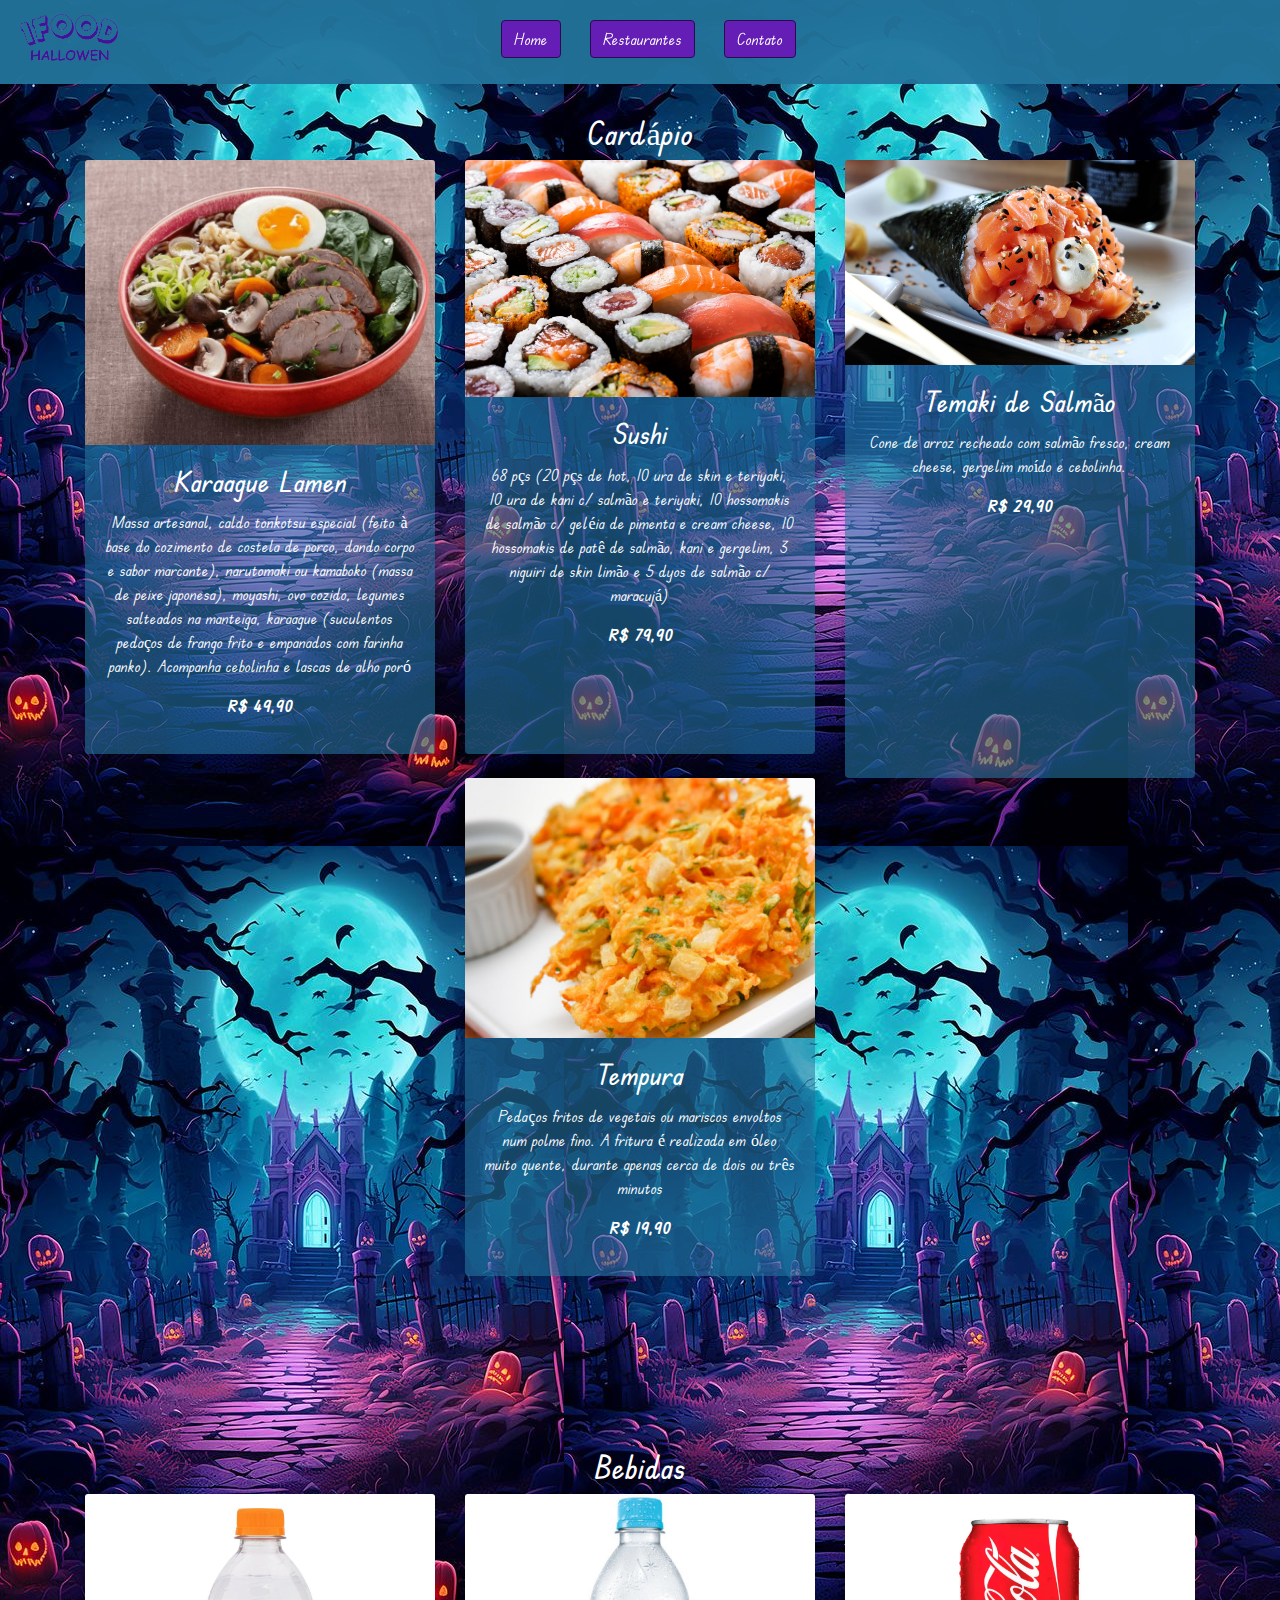
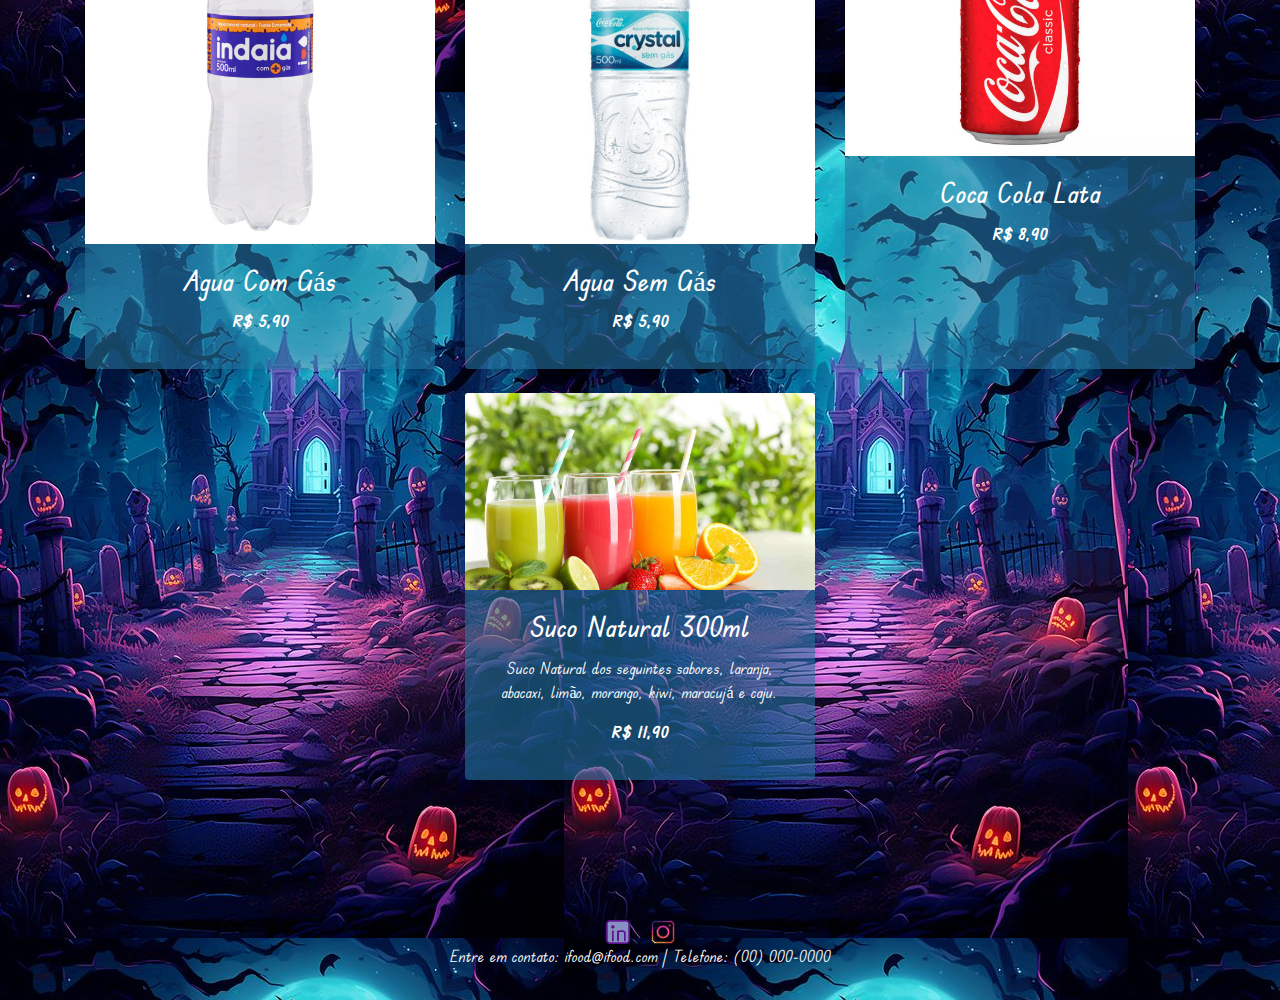
<file: sushiheaven.html>
<!DOCTYPE html>
<html lang="pt-br">
<head>
    <meta charset="UTF-8">
    <meta name="viewport" content="width=device-width, initial-scale=1.0">
    <title>iFood</title>
    <link rel="icon" href="image/iFood (7).png" type="image/x-icon">
    <link rel="stylesheet" href="https://stackpath.bootstrapcdn.com/bootstrap/4.5.2/css/bootstrap.min.css">
    <link rel="stylesheet" href="style.css">
</head>
<body>
    <div class="container-fluid d-flex justify-content-center my-3">
    
        <nav>
            <div class="container-fluid">
                 <img src="image/iFood.png" alt="Logo iFood" class="img-fluid small-logo">
                   <ul class="list-inline">
                <li class="list-inline-item ml-3"><a class="btn btn-primary" href="index.html">Home</a></li>
                <li class="list-inline-item ml-3"><a class="btn btn-primary" href="restaurantes.html">Restaurantes</a></li>
                <li class="list-inline-item ml-3"><a class="btn btn-primary" href="contato.html">Contato</a></li>
            </ul>
            </div> 
        </nav>
    </div>
    
    <section id="catalogo" class="text-center my-5">
        <h2>Cardápio</h2>
            <div class="container">
                <div class="row d-flex justify-content-around">

                    <div class="col-md-4 mb-4">
                        <div class="card h-100 shadow-sm">
                            <img src="image/japonesa/ramen.avif" class="card-img-top">
                            <div class="card-body">
                                <h3 class="card-title">Karaague Lamen</h3>
                                <p class="card-text">Massa artesanal, caldo tonkotsu especial (feito à base do cozimento de costela de porco, dando corpo e sabor marcante), narutomaki ou kamaboko (massa de peixe japonesa), moyashi, ovo cozido, legumes salteados na manteiga, karaague (suculentos pedaços de frango frito e empanados com farinha panko). Acompanha cebolinha e lascas de alho poró</p> 
                                <p><strong>R$ 49,90</strong></p>           
                            </div>
                        </div>
                    </div>
    
                    <div class="col-md-4 mb-4">
                        <div class="card h-100 shadow-sm">
                            <img src="image/japonesa/sushi.webp" class="card-img-top">
                            <div class="card-body">
                                <h3 class="card-title">Sushi</h3>
                                <p class="card-text">68 pçs
                                    (20 pçs de hot, 10 ura de skin e teriyaki, 10 ura de kani c/ salmão e teriyaki, 10 hossomakis de salmão c/ geléia de pimenta e cream cheese, 10 hossomakis de patê de salmão, kani e gergelim, 3 niguiri de skin limão e 5 dyos de salmão c/ maracujá)</p>
                                    <p><strong>R$ 79,90</strong></p>
                            </div>
                        </div>
                    </div>
    
                    <div class="col-md-4 mb-44">
                        <div class="card h-100 shadow-sm">
                            <img src="image/japonesa/temaki.jpg" class="card-img-top">
                            <div class="card-body">
                                <h3 class="card-title">Temaki de Salmão</h3>
                                <p class="card-text">Cone de arroz recheado com salmão fresco, cream cheese, gergelim moído e cebolinha.</p>
                                <p><strong>R$ 29,90</strong></p>
                            </div>
                        </div>
                    </div>
                            
                    <div class="col-md-4 mb-4">
                        <div class="card h-100 shadow-sm">
                            <img src="image/japonesa/tempura.jpg" class="card-img-top">
                            <div class="card-body">
                                <h3 class="card-title">Tempura</h3>
                                <p class="card-text">Pedaços fritos de vegetais ou mariscos envoltos num polme fino. A fritura é realizada em óleo muito quente, durante apenas cerca de dois ou três minutos</p>
                                <p><strong>R$ 19,90</strong></p>
                            </div>
                       </div>
                    </div>
            </div>
        </div>
    </section>

    <section id="catalogo" class="text-center my-5">
        <h2>Bebidas</h2>
            <div class="container">
                <div class="row d-flex justify-content-around">

                    <div class="col-md-4 mb-4">
                        <div class="card h-100 shadow-sm">
                            <img src="image/bebidas/aguacomgas.jpeg" alt="Prato 3" class="card-img-top">
                            <div class="card-body">
                               <h3 class="card-title">Agua Com Gás</h3>
                               <p><strong>R$ 5,90</strong></p>
                            </div>
                        </div>
                    </div>

                    <div class="col-md-4 mb-4">
                        <div class="card h-100 shadow-sm">
                            <img src="image/bebidas/aguasemgas.jpg" alt="Prato 3" class="card-img-top">
                            <div class="card-body">
                                <h3 class="card-title">Agua Sem Gás</h3>
                                <p><strong>R$ 5,90</strong></p>
                            </div>
                        </div>
                    </div>

                    <div class="col-md-4 mb-4">
                        <div class="card h-100 shadow-sm">
                            <img src="image/bebidas/cocalata.webp" alt="Prato 3" class="card-img-top">
                            <div class="card-body">
                                <h3 class="card-title">Coca Cola Lata</h3>
                                <p><strong>R$ 8,90</strong></p>
                            </div>
                        </div>
                    </div>

                    <div class="col-md-4 mb-4">
                        <div class="card h-100 shadow-sm">
                            <img src="image/bebidas/suco.webp" alt="Prato 3" class="card-img-top">
                            <div class="card-body">
                                <h3 class="card-title">Suco Natural 300ml</h3>
                                <p class="card-text">Suco Natural dos seguintes sabores, laranja, abacaxi, limão, morango, kiwi, maracujá e caju.</p>
                                <p><strong>R$ 11,90</strong></p>
                            </div>
                        </div>
                    </div>
               </div>
    </section>   
</body>
<footer class="bg-dark text-white text-center py-3 footer">
    <div>
     <a href="https://www.linkedin.com/company/ifood-/" target="_blank" class="text-white mx-2">
         <img src="image/linkedin (1).png" alt="redesocial">
         
     </a>
     <a href="https://www.instagram.com/ifoodbrasil/" target="_blank" class="text-white mx-2">
         <img src="image/instagram.png" alt="redesocial">
        
     </a>
 </div>
 <p>Entre em contato: ifood@ifood.com | Telefone: (00) 000-0000</p>
</footer>
</html>
</file>
<file: style.css>
@import url('https://fonts.googleapis.com/css2?family=Edu+TAS+Beginner:wght@500&family=Fontdiner+Swanky&family=Londrina+Outline&display=swap');

body {
    background-image:url(image/fundo.jpg); /* Imagem de fundo */
    font-family: 'Edu TAS Beginner', cursive;;
}

header.bg-dark {
    background-color: transparent !important; /* Cor de fundo do cabeçalho com !important */
    color: #6929b3; /* Cor do texto no cabeçalho */
}

.btn-primary {
    background-color: #651eb5; /* Cor do botão primário */
    border-color: #2a0b4d; /* Cor da borda do botão primário */
}

.btn-primary:hover {
    background-color: #0c2e3ef1; /* Cor do botão primário ao passar o mouse */
    border-color: #240445; /* Cor da borda do botão primário ao passar o mouse */
}

.table thead {
    background-color: #6929b3; /* Cor de fundo do cabeçalho da tabela */
    color: #fff; /* Cor do texto no cabeçalho da tabela */
}

.table tbody tr:hover {
    background-color: #040404; /* Cor de fundo da linha da tabela ao passar o mouse */
}

.footer {
    background-color: transparent; /* Cor do rodapé */
    color: #fffcfc; /* Cor do texto no rodapé */
}

footer.footer {
    background-color: rgba(233, 222, 222, 0) !important;/* Cor de fundo do cabeçalho com !important */
    color: #fff !important; /* Cor do texto no rodapé, ajuste conforme necessário */
}

/* Adicionar mais estilos conforme necessário */


#catalogo {
    color: #ffffff; /* Cor do texto branco para melhor legibilidade */
    padding: 50px 0;/* Adiciona espaço interno em todos os lados da div */

}

#catalogo h2 {
    color: #fff;/*cores*/
}

h4{
    color: #fff; /*cores*/
    font-family: 'Fontdiner Swanky', serif;/*fonte*/
    text-shadow:0.2em 0.1em 0.07em #9755a2;/*sombreamento na fonte*/

}
.card {
    background-color: #23749d98; /* Tom escuro de verde para o fundo dos cards */
    color: #fff;/*cores*/
    border: none;
    transition: transform 0.2s;
    display: flex;
    flex-direction: column;
}

.card-body {
    flex: 1;
  }

.card:hover {
    transform: scale(1.05); /* Efeito de escala ao passar o mouse */
}

.card-title {
    color: #fff;/*cores*/
}

.card-link {
    color: #113c6d;/*cores*/
    text-decoration: none;
}
.card-text {
    overflow: hidden;
    text-overflow: ellipsis;
    display: -webkit-box;
    -webkit-box-orient: vertical;
  }

.card-link:hover {
    text-decoration: underline;
}
.smaller-image {
    max-width: 300px; /* Reduz o tamanho máximo conforme necessário */
    margin-right: 10px; /* Adicione margem à direita */
    margin-top: 65px;
    border: 2px solid #ffff; /* Adiciona borda conforme necessário */
    border-radius: 8px; /* Adiciona borda-radius conforme necessário */
    transition: transform 0.3s; /* Adiciona uma transição para a propriedade transform */
}

.smaller-image:last-child {
    margin-right: 0; /* Remove a margem à direita da última imagem */
}

.smaller-image:hover {
    transform: scale(1.2); /* Aumenta a escala ao passar o mouse sobre a imagem */
}

.container-fluid {
    display: flex;
    justify-content: center;
    margin: 20px 0; 
    margin-bottom: 10px;/* Margem vertical */
}

.small-logo {
    max-width: 126px; /* Ajusta o tamanho conforme necessário */
    position: fixed;
    top: 0;
    left: 0;
    margin: 5px; /* Ajusta as margens conforme necessário */
}

nav {
    z-index: 1000; /* Certifica que o z-index e maior que o da imagem */
   position: fixed;
   top: 0;
   left: 0;
   width: 100%;
   z-index: 100;
   background-color: #23749df1 ;
   align-items: center;
}

/* Estilos específicos para a seção de contato */

#contato {
    background-color: #23749dc0; /* Cor de fundo da seção de contato */
    color: #fff;
    padding: 30px; /* Reduzi o preenchimento para melhorar a aparência do "card" */
    border-radius: 15px; /* Arredondar as bordas para dar uma aparência de "card" */
    box-shadow: 0 4px 8px rgba(0, 0, 0, 0.1); /* Adicionar sombra para destacar o "card" */
    margin-top: 150px !important; /* Adicione !important para garantir que a margem superior seja aplicada */
    margin-left: 20px;
    margin-right: 20px;
}



#contato .form-group label {
    color: #fff; /* Cor do texto das etiquetas no formulário de contato */
}

#contato .form-control {
    background-color: #fff; /* Cor de fundo dos campos de formulário */
    color: #23749df1; /* Cor do texto nos campos de formulário */
}

#contato .btn-primary {
    background-color: #fff; /* Cor do botão de envio no formulário de contato */
    color: #23749df1; /* Cor do texto no botão de envio no formulário de contato */
}

#contato .btn-primary:hover {
    background-color: #ccc; /* Cor do botão de envio ao passar o mouse no formulário de contato */
}

@media screen and (max-width: 768px) {
    #catalogo {
        padding: 30px 0; /* Reduz o preenchimento na seção de catálogo em telas menores */
    }

    .smaller-image {
        max-width: 100%; /* Torna as imagens responsivas */
    }

    .container-fluid {
        margin: 10px 0; /* Reduz a margem vertical na classe container-fluid em telas menores */
    }

    .list-inline-item {
        margin-left: 5px; /* Reduz a margem à esquerda entre os itens da lista em telas menores */
    }

    .small-logo {
        max-width: 80px; /* Reduz o tamanho do logotipo em telas menores */
    }
}

@media screen and (max-width: 576px) {
    #contato {
        padding: 30px 0; /* Reduz o preenchimento na seção de contato em telas ainda menores */
    }
}
</file>
